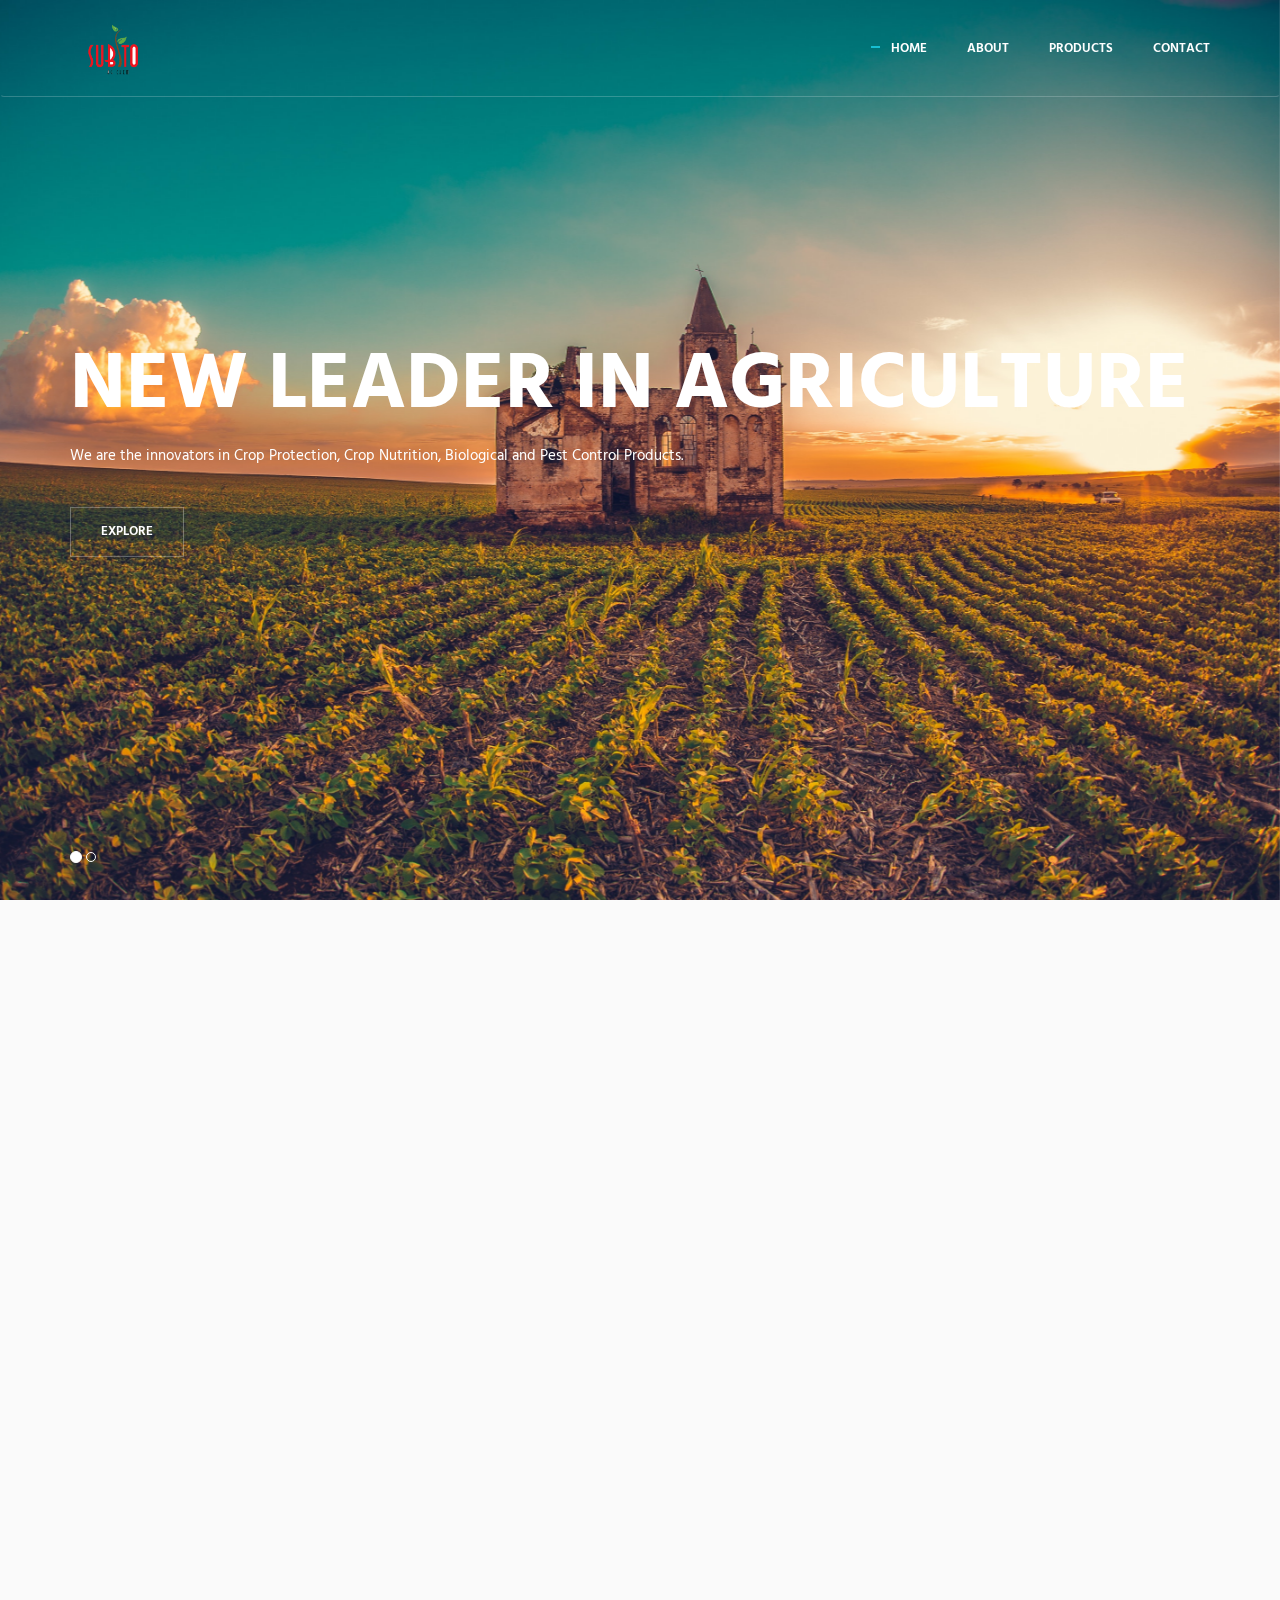
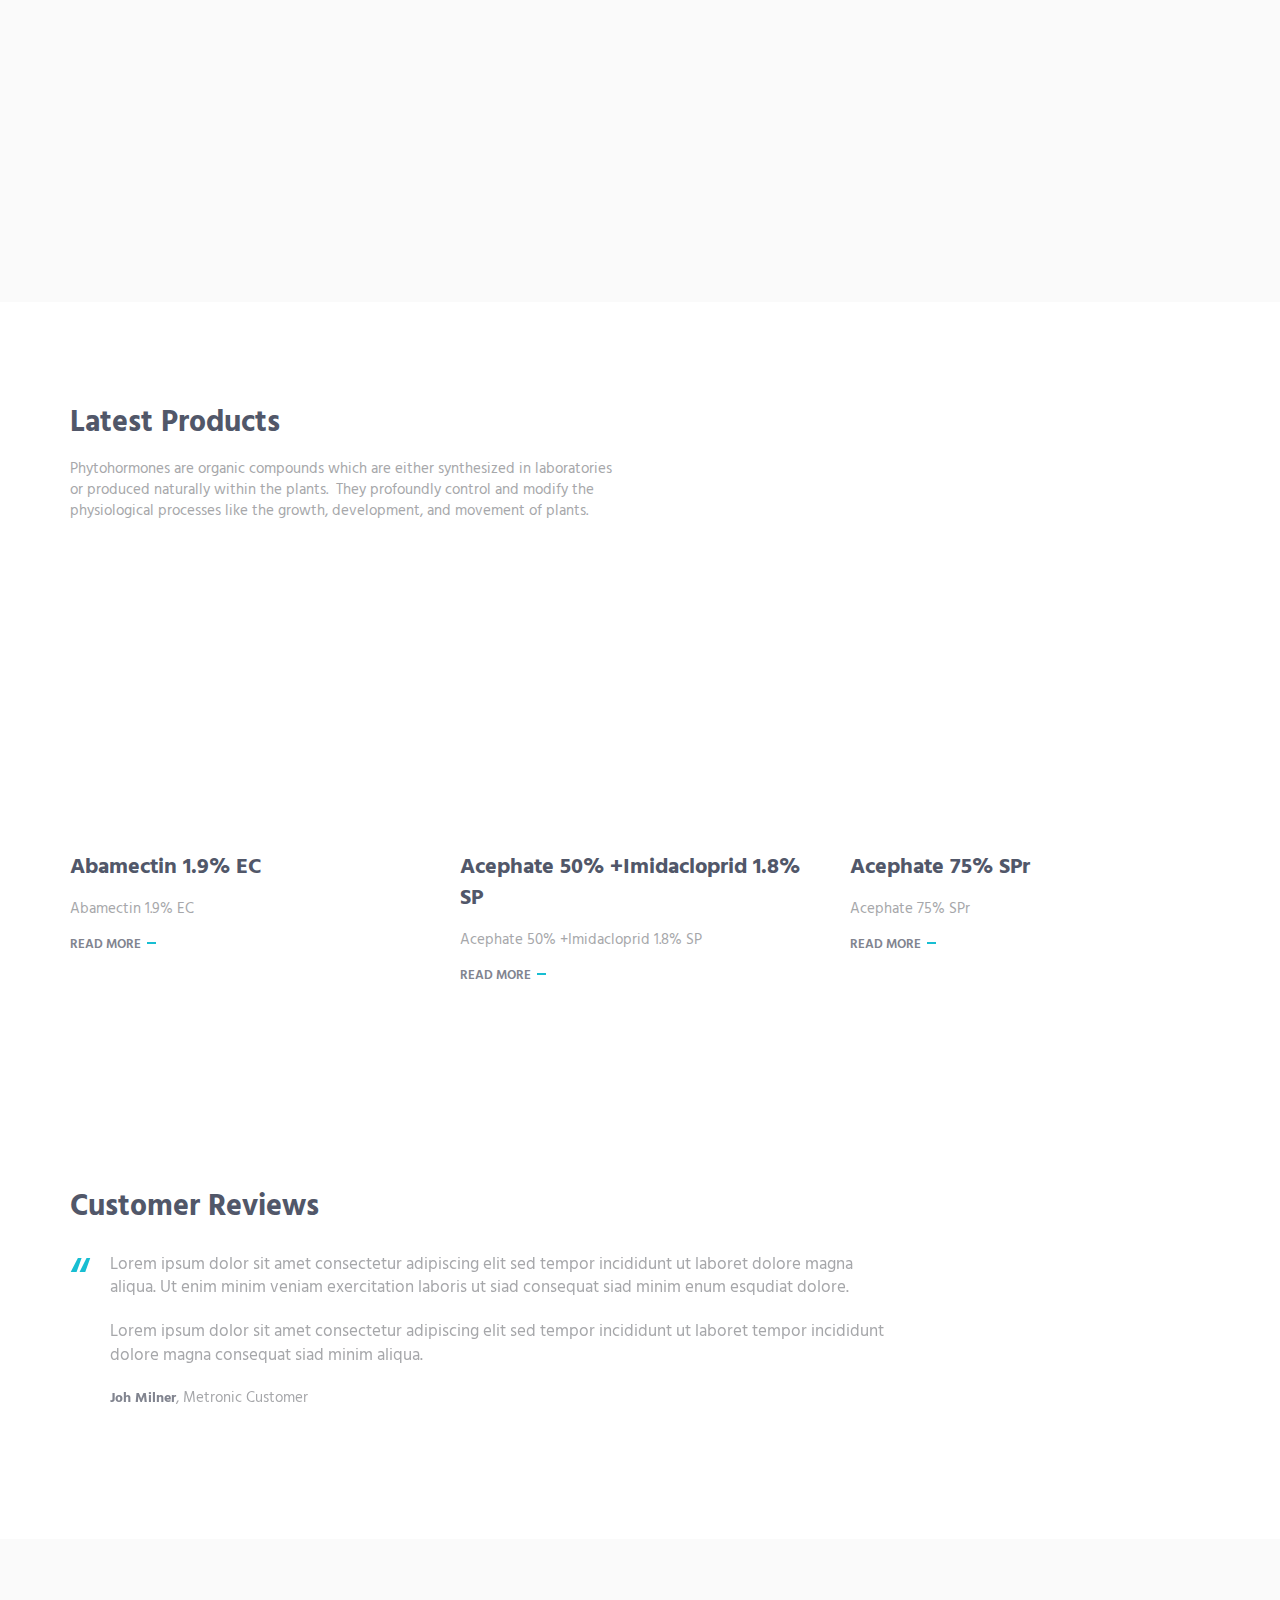
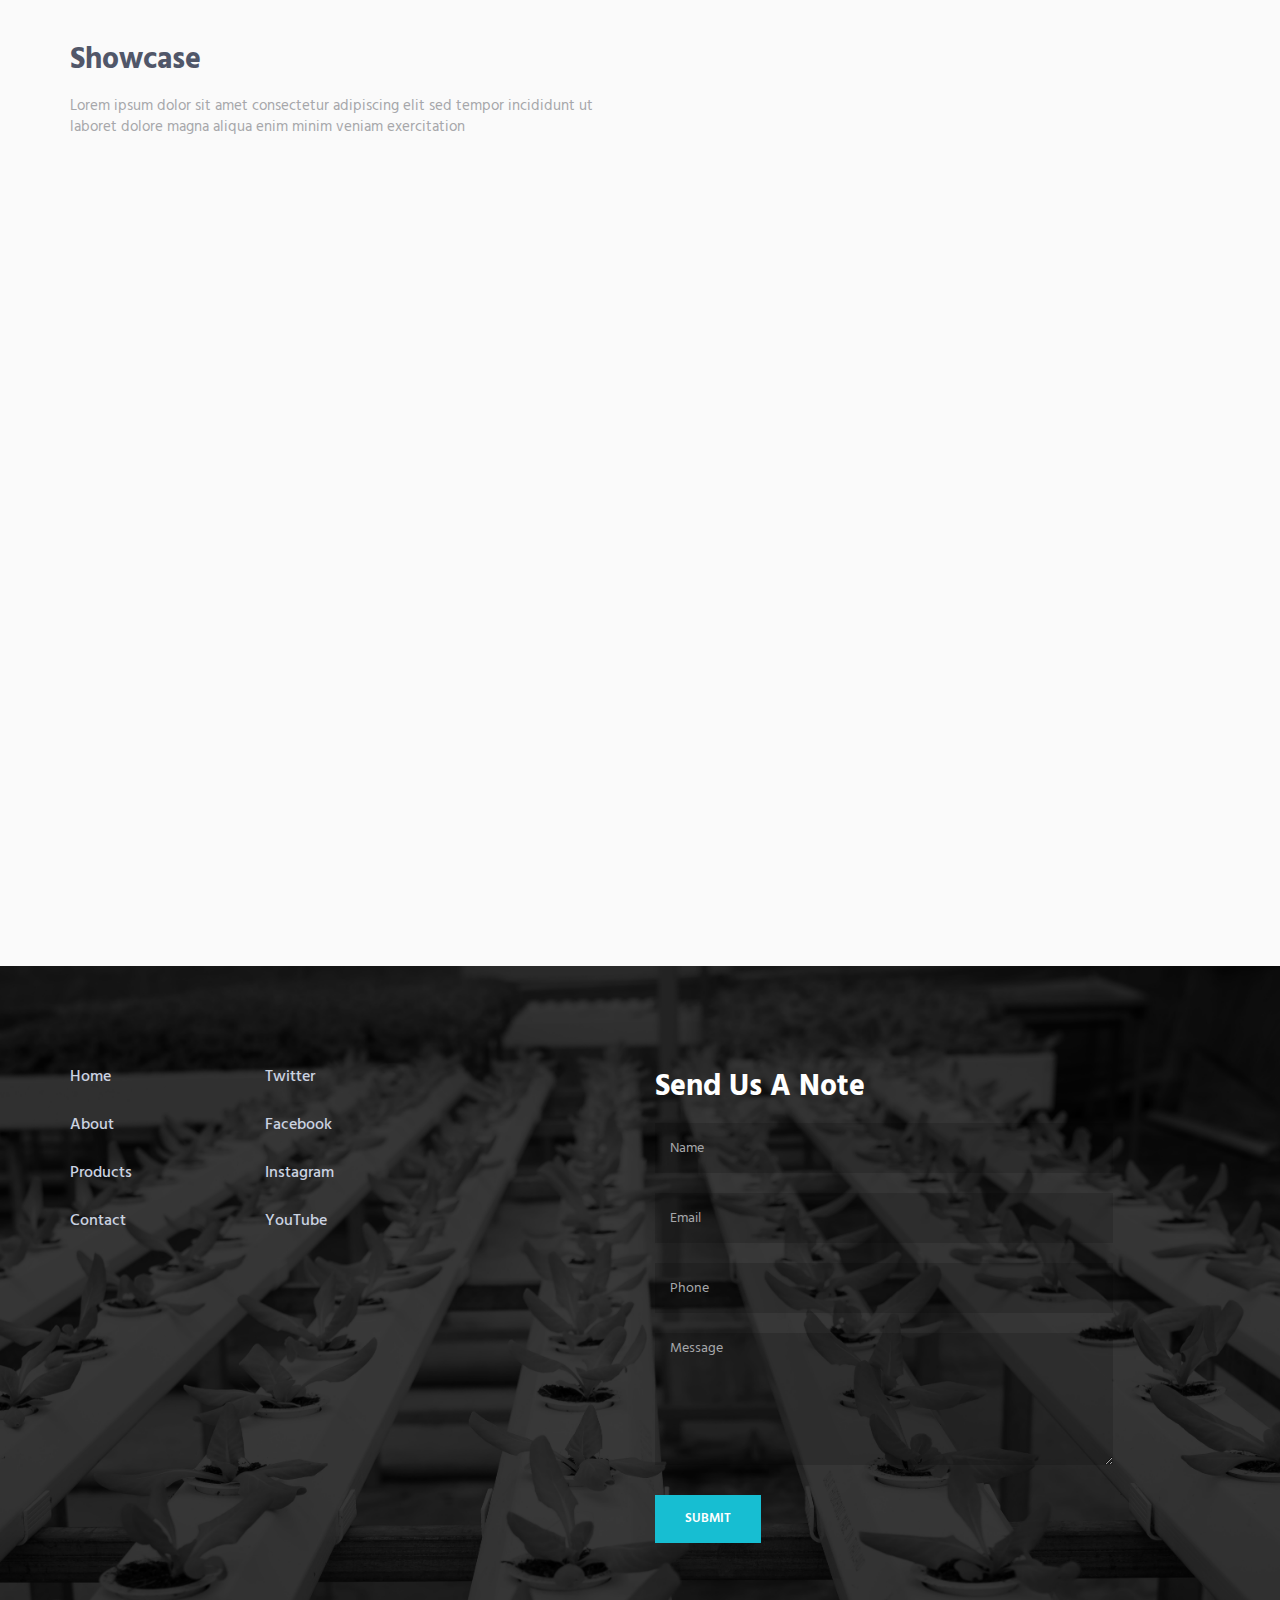
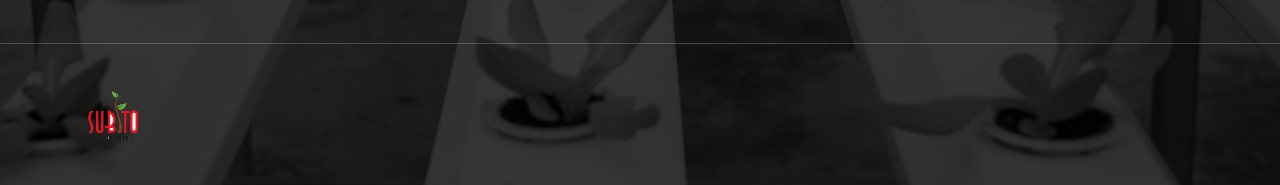
<file: index.html>
<!DOCTYPE html>
<html lang="en" class="no-js">
  <!-- BEGIN HEAD -->
  <head>
    <meta charset="utf-8" />
    <title>SUBITO AGCHEM PRIVATE LIMITED</title>
    <meta http-equiv="X-UA-Compatible" content="IE=edge" />
    <meta content="width=device-width, initial-scale=1" name="viewport" />
    <meta content="" name="description" />
    <meta content="" name="author" />

    <!-- GLOBAL MANDATORY STYLES -->
    <link
      href="http://fonts.googleapis.com/css?family=Hind:300,400,500,600,700"
      rel="stylesheet"
      type="text/css"
    />
    <link
      href="vendor/simple-line-icons/simple-line-icons.min.css"
      rel="stylesheet"
      type="text/css"
    />
    <link
      href="vendor/bootstrap/css/bootstrap.min.css"
      rel="stylesheet"
      type="text/css"
    />

    <!-- PAGE LEVEL PLUGIN STYLES -->
    <link href="css/animate.css" rel="stylesheet" />
    <link
      href="vendor/swiper/css/swiper.min.css"
      rel="stylesheet"
      type="text/css"
    />

    <!-- THEME STYLES -->
    <link href="css/layout.min.css" rel="stylesheet" type="text/css" />

    <!-- Favicon -->
    <link rel="shortcut icon" href="favicon.ico" />
    <link rel="icon" type="image/png" href="/img/logo.png" />
  </head>
  <!-- END HEAD -->

  <!-- BODY -->
  <body>
    <!--========== HEADER ==========-->
    <header class="header navbar-fixed-top">
      <!-- Navbar -->
      <nav class="navbar" role="navigation">
        <div class="container">
          <!-- Brand and toggle get grouped for better mobile display -->
          <div class="menu-container">
            <button
              type="button"
              class="navbar-toggle"
              data-toggle="collapse"
              data-target=".nav-collapse"
            >
              <span class="sr-only">Toggle navigation</span>
              <span class="toggle-icon"></span>
            </button>

            <!-- Logo -->
            <div class="logo">
              <a class="logo-wrap" href="index.html">
                <img
                  class="logo-img logo-img-main"
                  src="img/logo_new.png"
                  alt="Subito Logo"
                />
                <img
                  class="logo-img logo-img-active"
                  src="img/logo_new.png"
                  alt="Subito Logo"
                />
              </a>
            </div>
            <!-- End Logo -->
          </div>

          <!-- Collect the nav links, forms, and other content for toggling -->
          <div class="collapse navbar-collapse nav-collapse">
            <div class="menu-container">
              <ul class="navbar-nav navbar-nav-right">
                <li class="nav-item">
                  <a
                    class="nav-item-child nav-item-hover active"
                    href="index.html"
                    >Home</a
                  >
                </li>
                <!-- <li class="nav-item"><a class="nav-item-child nav-item-hover" href="pricing.html">Pricing</a></li> -->
                <li class="nav-item">
                  <a class="nav-item-child nav-item-hover" href="about.html"
                    >About</a
                  >
                </li>
                <li class="nav-item">
                  <a class="nav-item-child nav-item-hover" href="products.html"
                    >Products</a
                  >
                </li>
                <!-- <li class="nav-item"><a class="nav-item-child nav-item-hover" href="faq.html">FAQ</a></li> -->
                <li class="nav-item">
                  <a class="nav-item-child nav-item-hover" href="contact.html"
                    >Contact</a
                  >
                </li>
              </ul>
            </div>
          </div>
          <!-- End Navbar Collapse -->
        </div>
      </nav>
      <!-- Navbar -->
    </header>
    <!--========== END HEADER ==========-->

    <!--========== SLIDER ==========-->
    <div
      id="carousel-example-generic"
      class="carousel slide"
      data-ride="carousel"
    >
      <div class="container">
        <!-- Indicators -->
        <ol class="carousel-indicators">
          <li
            data-target="#carousel-example-generic"
            data-slide-to="0"
            class="active"
          ></li>
          <li data-target="#carousel-example-generic" data-slide-to="1"></li>
        </ol>
      </div>

      <!-- Wrapper for slides -->
      <div class="carousel-inner" role="listbox">
        <div class="item active">
          <img
            class="img-responsive"
            src="img/1920x1080/01.jpg"
            alt="Slider Image"
          />
          <div class="container">
            <div class="carousel-centered">
              <div class="margin-b-40">
                <h1 class="carousel-title">New leader in agriculture</h1>
                <p style="color: #ffff;">
                  We are the innovators in Crop Protection, Crop Nutrition,
                  Biological and Pest Control Products.
                </p>
              </div>
              <a
                href="#"
                class="btn-theme btn-theme-sm btn-white-brd text-uppercase"
                >Explore</a
              >
            </div>
          </div>
        </div>
        <div class="item">
          <img
            class="img-responsive"
            src="img/1920x1080/02.jpg"
            alt="Slider Image"
          />
          <div class="container">
            <div class="carousel-centered">
              <div class="margin-b-40">
                <h2 class="carousel-title">Maximize Efficiency</h2>
                <p style="color: #ffff;">
                  We focus on over all development of the communities around our
                  plant locations mostly in the rural areas.
                </p>
              </div>
              <a
                href="#"
                class="btn-theme btn-theme-sm btn-white-brd text-uppercase"
                >Explore</a
              >
            </div>
          </div>
        </div>
      </div>
    </div>
    <!--========== SLIDER ==========-->

    <!--========== PAGE LAYOUT ==========-->
    <!-- Service -->
    <div class="bg-color-sky-light" data-auto-height="true">
      <div class="content-lg container">
        <div class="row row-space-1 margin-b-2">
          <div class="col-sm-4 sm-margin-b-2">
            <div
              class="wow fadeInLeft"
              data-wow-duration=".3"
              data-wow-delay=".3s"
            >
              <div class="service" data-height="height">
                <div class="service-element">
                  <i class="service-icon icon-chemistry"></i>
                </div>
                <div class="service-info">
                  <h3>CROP PROTECTION</h3>
                  <p class="margin-b-5">
                    Crop protection combines strategies, tools, and products
                    that protect against various pests.
                  </p>
                </div>
                <a href="#" class="content-wrapper-link"></a>
              </div>
            </div>
          </div>
          <div class="col-sm-4 sm-margin-b-2">
            <div
              class="wow fadeInLeft"
              data-wow-duration=".3"
              data-wow-delay=".2s"
            >
              <div class="service" data-height="height">
                <div class="service-element">
                  <i class="service-icon icon-screen-tablet"></i>
                </div>
                <div class="service-info">
                  <h3>BIOLOGICAL</h3>
                  <p class="margin-b-5">
                    Biological crop protection, also called biological pest
                    control, is the control of pests and diseases in the crop
                    through the introduction of natural microbes and metabolites
                    of the biological plant protection products.
                  </p>
                </div>
                <a href="#" class="content-wrapper-link"></a>
              </div>
            </div>
          </div>
          <div class="col-sm-4">
            <div
              class="wow fadeInLeft"
              data-wow-duration=".3"
              data-wow-delay=".1s"
            >
              <div class="service" data-height="height">
                <div class="service-element">
                  <i class="service-icon icon-badge"></i>
                </div>
                <div class="service-info">
                  <h3>CROP NUTRITION</h3>
                  <p class="margin-b-5">
                    Nitrogen, phosphorus, and potassium (macronutrient) are most
                    important nutrients for plant growth and development.
                    Nitrogen is a major component of proteins and is therefore
                    required in higher concentration. It also catalyses
                    enzymatic reactions. Phosphorus is the main component of ATP
                    and NADPH.
                  </p>
                </div>
                <a href="#" class="content-wrapper-link"></a>
              </div>
            </div>
          </div>
        </div>
        <!--// end row -->

        <div class="row row-space-1">
          <div class="col-sm-4 sm-margin-b-2">
            <div
              class="wow fadeInLeft"
              data-wow-duration=".3"
              data-wow-delay=".4s"
            >
              <div class="service" data-height="height">
                <div class="service-element">
                  <i class="service-icon icon-notebook"></i>
                </div>
                <div class="service-info">
                  <h3>PLANT GROWTH REGULATORS</h3>
                  <p class="margin-b-5">
                    Plant growth regulators are the chemical substances which
                    govern all the factors of development and growth within
                    plants. Some other names used to refer to it are
                    phytohormones and plant growth hormones.
                  </p>
                </div>
                <a href="#" class="content-wrapper-link"></a>
              </div>
            </div>
          </div>
          <!-- <div class="col-sm-4 sm-margin-b-2">
                        <div class="wow fadeInLeft" data-wow-duration=".3" data-wow-delay=".5s">
                            <div class="service" data-height="height">
                                <div class="service-element">
                                    <i class="service-icon icon-speedometer"></i>
                                </div>
                                <div class="service-info">
                                    <h3>Fast Delivery</h3>
                                    <p class="margin-b-5">Lorem ipsum dolor amet consectetur ut consequat siad esqudiat dolor</p>
                                </div>
                                <a href="#" class="content-wrapper-link"></a>    
                            </div>
                        </div>
                    </div> -->
          <!-- <div class="col-sm-4">
                        <div class="wow fadeInLeft" data-wow-duration=".3" data-wow-delay=".6s">
                            <div class="service" data-height="height">
                                <div class="service-element">
                                    <i class="service-icon icon-badge"></i>
                                </div>
                                <div class="service-info">
                                    <h3>Free Plugins</h3>
                                    <p class="margin-b-5">Lorem ipsum dolor amet consectetur ut consequat siad esqudiat dolor</p>
                                </div>
                                <a href="#" class="content-wrapper-link"></a>    
                            </div>
                        </div>
                    </div> -->
        </div>
        <!--// end row -->
      </div>
    </div>
    <!-- End Service -->

    <!-- Latest Products -->
    <div class="content-lg container">
      <div class="row margin-b-40">
        <div class="col-sm-6">
          <h2>Latest Products</h2>
          <p>
            Phytohormones are organic compounds which are either synthesized in
            laboratories or produced naturally within the plants.  They
            profoundly control and modify the physiological processes like the
            growth, development, and movement of plants.
          </p>
        </div>
      </div>
      <!--// end row -->

      <div class="row">
        <!-- Latest Products -->
        <div class="col-sm-4 sm-margin-b-50">
          <div class="margin-b-20">
            <div class="wow zoomIn" data-wow-duration=".3" data-wow-delay=".1s">
              <img
                class="img-responsive"
                src="img/logo.jpg"
                alt="Latest Products Image"
              />
            </div>
          </div>
          <h4>
            <a href="#">Abamectin 1.9% EC</a>
            <!-- <span class="text-uppercase margin-l-20">Management</span> -->
          </h4>
          <p>Abamectin 1.9% EC</p>
          <a class="link" href="#">Read More</a>
        </div>
        <!-- End Latest Products -->

        <!-- Latest Products -->
        <div class="col-sm-4 sm-margin-b-50">
          <div class="margin-b-20">
            <div class="wow zoomIn" data-wow-duration=".3" data-wow-delay=".1s">
              <img
                class="img-responsive"
                src="img/logo.jpg"
                alt="Latest Products Image"
              />
            </div>
          </div>
          <h4>
            <a href="#"> Acephate 50% +Imidacloprid 1.8% SP</a>
            <!-- <span class="text-uppercase margin-l-20">Developmeny</span> -->
          </h4>
          <p>Acephate 50% +Imidacloprid 1.8% SP</p>
          <a class="link" href="#">Read More</a>
        </div>
        <!-- End Latest Products -->

        <!-- Latest Products -->
        <div class="col-sm-4 sm-margin-b-50">
          <div class="margin-b-20">
            <div class="wow zoomIn" data-wow-duration=".3" data-wow-delay=".1s">
              <img
                class="img-responsive"
                src="img/logo.jpg"
                alt="Latest Products Image"
              />
            </div>
          </div>
          <h4>
            <a href="#">Acephate 75% SPr</a>
            <!-- <span class="text-uppercase margin-l-20">Design</span> -->
          </h4>
          <p>Acephate 75% SPr</p>
          <a class="link" href="#">Read More</a>
        </div>
        <!-- End Latest Products -->
      </div>
      <!--// end row -->
    </div>
    <!-- End Latest Products -->

    <!-- Clients -->
    <!-- <div class="bg-color-sky-light">
            <div class="content-lg container">
                 Swiper Clients -->
    <!-- <div class="swiper-slider swiper-clients"> -->
    <!-- Swiper Wrapper -->
    <!-- <div class="swiper-wrapper">
                        <div class="swiper-slide">
                            <img class="swiper-clients-img" src="img/clients/01.png" alt="Clients Logo">
                        </div>
                        <div class="swiper-slide">
                            <img class="swiper-clients-img" src="img/clients/02.png" alt="Clients Logo">
                        </div>
                        <div class="swiper-slide">
                            <img class="swiper-clients-img" src="img/clients/03.png" alt="Clients Logo">
                        </div>
                        <div class="swiper-slide">
                            <img class="swiper-clients-img" src="img/clients/04.png" alt="Clients Logo">
                        </div>
                        <div class="swiper-slide">
                            <img class="swiper-clients-img" src="img/clients/05.png" alt="Clients Logo">
                        </div>
                        <div class="swiper-slide">
                            <img class="swiper-clients-img" src="img/clients/06.png" alt="Clients Logo">
                        </div>
                    </div> -->
    <!-- End Swiper Wrapper -->
    <!-- </div> -->
    <!-- End Swiper Clients -->
    <!-- </div>
        </div>  -->
    <!-- End Clients -->

    <!-- Testimonials -->
    <div class="content-lg container">
      <div class="row">
        <div class="col-sm-9">
          <h2>Customer Reviews</h2>

          <!-- Swiper Testimonials -->
          <div class="swiper-slider swiper-testimonials">
            <!-- Swiper Wrapper -->
            <div class="swiper-wrapper">
              <div class="swiper-slide">
                <blockquote class="blockquote">
                  <div class="margin-b-20">
                    Lorem ipsum dolor sit amet consectetur adipiscing elit sed
                    tempor incididunt ut laboret dolore magna aliqua. Ut enim
                    minim veniam exercitation laboris ut siad consequat siad
                    minim enum esqudiat dolore.
                  </div>
                  <div class="margin-b-20">
                    Lorem ipsum dolor sit amet consectetur adipiscing elit sed
                    tempor incididunt ut laboret tempor incididunt dolore magna
                    consequat siad minim aliqua.
                  </div>
                  <p>
                    <span class="fweight-700 color-link">Joh Milner</span>,
                    Metronic Customer
                  </p>
                </blockquote>
              </div>
              <div class="swiper-slide">
                <blockquote class="blockquote">
                  <div class="margin-b-20">
                    Duis aute irure dolor in reprehenderit in voluptate velit
                    esse cillum dolore eu fugiat nulla pariatur. Excepteur sint
                    occaecat cupidatat non proident, sunt in culpa qui officia
                    deserunt mollit anim id est laborum.
                  </div>
                  <div class="margin-b-20">
                    Ut enim ad minim veniam, quis nostrud exercitation ullamco
                    laboris nisi ut aliquip ex ea commodo consequat.
                  </div>
                  <p>
                    <span class="fweight-700 color-link">Alex Clarson</span>,
                    Metronic Customer
                  </p>
                </blockquote>
              </div>
            </div>
            <!-- End Swiper Wrapper -->

            <!-- Pagination -->
            <div class="swiper-testimonials-pagination"></div>
          </div>
          <!-- End Swiper Testimonials -->
        </div>
      </div>
      <!--// end row -->
    </div>
    <!-- End Testimonials -->

    <!-- Pricing -->
    <!-- <div class="bg-color-sky-light">
            <div class="content-lg container">
                <div class="row row-space-1">
                    <div class="col-sm-4 sm-margin-b-2"> -->
    <!-- Pricing -->
    <!-- <div class="pricing">
                            <div class="margin-b-30">
                                <i class="pricing-icon icon-chemistry"></i>
                                <h3>Starter Kit <span> - $</span> 49</h3>
                                <p>Lorem ipsum dolor amet consectetur ut consequat siad esqudiat dolor</p>
                            </div>
                            <ul class="list-unstyled pricing-list margin-b-50">
                                <li class="pricing-list-item">Basic Features</li>
                                <li class="pricing-list-item">Up to 5 products</li>
                                <li class="pricing-list-item">50 Users Panels</li>
                            </ul>
                            <a href="pricing.html" class="btn-theme btn-theme-sm btn-default-bg text-uppercase">Choose</a>
                        </div> -->
    <!-- End Pricing -->
    <!-- </div>
                    <div class="col-sm-4 sm-margin-b-2"> -->
    <!-- Pricing -->
    <!-- <div class="pricing pricing-active">
                            <div class="margin-b-30">
                                <i class="pricing-icon icon-badge"></i>
                                <h3>Professional <span> - $</span> 149</h3>
                                <p>Lorem ipsum dolor amet consectetur ut consequat siad esqudiat dolor</p>
                            </div>
                            <ul class="list-unstyled pricing-list margin-b-50">
                                <li class="pricing-list-item">Basic Features</li>
                                <li class="pricing-list-item">Up to 100 products</li>
                                <li class="pricing-list-item">100 Users Panels</li>
                            </ul>
                            <a href="pricing.html" class="btn-theme btn-theme-sm btn-default-bg text-uppercase">Choose</a>
                        </div> -->
    <!-- End Pricing -->
    <!-- </div>
                    <div class="col-sm-4">
                         Pricing -->
    <!-- <div class="pricing">
                            <div class="margin-b-30">
                                <i class="pricing-icon icon-shield"></i>
                                <h3>Advanced <span> - $</span> 249</h3>
                                <p>Lorem ipsum dolor amet consectetur ut consequat siad esqudiat dolor</p>
                            </div>
                            <ul class="list-unstyled pricing-list margin-b-50">
                                <li class="pricing-list-item">Extended Features</li>
                                <li class="pricing-list-item">Unlimited products</li>
                                <li class="pricing-list-item">Unlimited Users Panels</li>
                            </ul>
                            <a href="pricing.html" class="btn-theme btn-theme-sm btn-default-bg text-uppercase">Choose</a>
                        </div>
                        End Pricing -->
    <!-- </div>
                </div>
             -// end row -->
    <!-- </div>
        </div>  -->
    <!-- End Pricing -->

    <!-- Promo Section -->
    <!-- <div class="promo-section overflow-h">
      <div class="container">
        <div class="clearfix">
          <div class="ver-center">
            <div class="ver-center-aligned">
              <div class="promo-section-col">
                <h2>Our Clients</h2>
                <p>
                  Lorem ipsum dolor sit amet consectetur adipiscing elit sed
                  tempor incididunt ut laboret dolore magna aliqua enim minim
                  veniam exercitation ipsum dolor sit amet consectetur
                  adipiscing elit sed tempor incididunt ut laboret dolore magna
                  aliqua enim minim veniam exercitation
                </p>
                <p>
                  Ipsum dolor sit amet consectetur adipiscing elit sed tempor
                  incididut ut sead laboret dolore magna aliqua enim minim
                  veniam exercitation ipsum dolor sit amet consectetur
                  adipiscing
                </p>
              </div>
            </div>
          </div>
        </div>
      </div>
      <div class="promo-section-img-right">
        <img
          class="img-responsive"
          src="img/970x970/01.jpg"
          alt="Content Image"
        />
      </div>
    </div> -->
    <!-- End Promo Section -->

    <!-- Work -->
    <div class="bg-color-sky-light overflow-h">
      <div class="content-lg container">
        <div class="row margin-b-40">
          <div class="col-sm-6">
            <h2>Showcase</h2>
            <p>
              Lorem ipsum dolor sit amet consectetur adipiscing elit sed tempor
              incididunt ut laboret dolore magna aliqua enim minim veniam
              exercitation
            </p>
          </div>
        </div>
        <!--// end row -->

        <!-- Masonry Grid -->
        <div class="masonry-grid">
          <div class="masonry-grid-sizer col-xs-6 col-sm-6 col-md-1"></div>
          <div class="masonry-grid-item col-xs-12 col-sm-6 col-md-8">
            <!-- Work -->
            <div
              class="work wow fadeInUp"
              data-wow-duration=".3"
              data-wow-delay=".1s"
            >
              <div class="work-overlay">
                <img
                  class="full-width img-responsive"
                  src="img/800x400/01.jpg"
                  alt="Portfolio Image"
                />
              </div>
              <div class="work-content">
                <h3 class="color-white margin-b-5">Art Of Coding</h3>
                <p class="color-white margin-b-0">
                  Lorem ipsum dolor sit amet consectetur adipiscing
                </p>
              </div>
              <a class="content-wrapper-link" href="#"></a>
            </div>
            <!-- End Work -->
          </div>
          <div class="masonry-grid-item col-xs-6 col-sm-6 col-md-4">
            <!-- Work -->
            <div
              class="work wow fadeInUp"
              data-wow-duration=".3"
              data-wow-delay=".2s"
            >
              <div class="work-overlay">
                <img
                  class="full-width img-responsive"
                  src="img/397x400/01.jpg"
                  alt="Portfolio Image"
                />
              </div>
              <div class="work-content">
                <h3 class="color-white margin-b-5">Clean Design</h3>
                <p class="color-white margin-b-0">
                  Lorem ipsum dolor sit amet consectetur adipiscing
                </p>
              </div>
              <a class="content-wrapper-link" href="#"></a>
            </div>
            <!-- End Work -->
          </div>
          <div class="masonry-grid-item col-xs-6 col-sm-6 col-md-4">
            <!-- Work -->
            <div
              class="work wow fadeInUp"
              data-wow-duration=".3"
              data-wow-delay=".3s"
            >
              <div class="work-overlay">
                <img
                  class="full-width img-responsive"
                  src="img/397x300/01.jpg"
                  alt="Portfolio Image"
                />
              </div>
              <div class="work-content">
                <h3 class="color-white margin-b-5">Clean Design</h3>
                <p class="color-white margin-b-0">
                  Lorem ipsum dolor sit amet consectetur adipiscing
                </p>
              </div>
              <a class="content-wrapper-link" href="#"></a>
            </div>
            <!-- End Work -->
          </div>
          <div class="masonry-grid-item col-xs-6 col-sm-6 col-md-4">
            <!-- Work -->
            <div
              class="work wow fadeInUp"
              data-wow-duration=".3"
              data-wow-delay=".4s"
            >
              <div class="work-overlay">
                <img
                  class="full-width img-responsive"
                  src="img/397x300/02.jpg"
                  alt="Portfolio Image"
                />
              </div>
              <div class="work-content">
                <h3 class="color-white margin-b-5">Clean Design</h3>
                <p class="color-white margin-b-0">
                  Lorem ipsum dolor sit amet consectetur adipiscing
                </p>
              </div>
              <a class="content-wrapper-link" href="#"></a>
            </div>
            <!-- End Work -->
          </div>
          <div class="masonry-grid-item col-xs-6 col-sm-6 col-md-4">
            <!-- Work -->
            <div
              class="work wow fadeInUp"
              data-wow-duration=".3"
              data-wow-delay=".5s"
            >
              <div class="work-overlay">
                <img
                  class="full-width img-responsive"
                  src="img/397x300/03.jpg"
                  alt="Portfolio Image"
                />
              </div>
              <div class="work-content">
                <h3 class="color-white margin-b-5">Clean Design</h3>
                <p class="color-white margin-b-0">
                  Lorem ipsum dolor sit amet consectetur adipiscing
                </p>
              </div>
              <a class="content-wrapper-link" href="#"></a>
            </div>
            <!-- End Work -->
          </div>
        </div>
        <!-- End Masonry Grid -->
      </div>
    </div>
    <!-- End Work -->
    <!--========== END PAGE LAYOUT ==========-->

    <!--========== FOOTER ==========-->
    <footer class="footer">
      <!-- Links -->
      <div class="footer-seperator">
        <div class="content-lg container">
          <div class="row">
            <div class="col-sm-2 sm-margin-b-50">
              <!-- List -->
              <ul class="list-unstyled footer-list">
                <li class="footer-list-item">
                  <a class="footer-list-link" href="#">Home</a>
                </li>
                <li class="footer-list-item">
                  <a class="footer-list-link" href="#">About</a>
                </li>
                <li class="footer-list-item">
                  <a class="footer-list-link" href="#">Products</a>
                </li>
                <!-- <li class="footer-list-item"><a class="footer-list-link" href="#">Pricing</a></li>
                                <li class="footer-list-item"><a class="footer-list-link" href="#">Clients</a></li> -->
                <!-- <li class="footer-list-item"><a class="footer-list-link" href="#">Careers</a></li> -->
                <li class="footer-list-item">
                  <a class="footer-list-link" href="#">Contact</a>
                </li>
                <!-- <li class="footer-list-item"><a class="footer-list-link" href="#">Terms</a></li> -->
              </ul>
              <!-- End List -->
            </div>
            <div class="col-sm-4 sm-margin-b-30">
              <!-- List -->
              <ul class="list-unstyled footer-list">
                <li class="footer-list-item">
                  <a class="footer-list-link" href="#">Twitter</a>
                </li>
                <li class="footer-list-item">
                  <a class="footer-list-link" href="#">Facebook</a>
                </li>
                <li class="footer-list-item">
                  <a class="footer-list-link" href="#">Instagram</a>
                </li>
                <li class="footer-list-item">
                  <a class="footer-list-link" href="#">YouTube</a>
                </li>
              </ul>
              <!-- End List -->
            </div>
            <div class="col-sm-5 sm-margin-b-30">
              <h2 class="color-white">Send Us A Note</h2>
              <input
                type="text"
                class="form-control footer-input margin-b-20"
                placeholder="Name"
                required
              />
              <input
                type="email"
                class="form-control footer-input margin-b-20"
                placeholder="Email"
                required
              />
              <input
                type="text"
                class="form-control footer-input margin-b-20"
                placeholder="Phone"
                required
              />
              <textarea
                class="form-control footer-input margin-b-30"
                rows="6"
                placeholder="Message"
                required
              ></textarea>
              <button
                type="submit"
                class="btn-theme btn-theme-sm btn-base-bg text-uppercase"
              >
                Submit
              </button>
            </div>
          </div>
          <!--// end row -->
        </div>
      </div>
      <!-- End Links -->

      <!-- Copyright -->
      <div class="content container">
        <div class="row">
          <div class="col-xs-6">
            <img class="footer-logo" src="img/logo_new.png" alt="Subito Logo" />
          </div>
          <!-- <div class="col-xs-6 text-right">
                        <p class="margin-b-0"><a class="color-base fweight-700" href="http://keenthemes.com/preview/asentus/">Asentus</a> Theme Powered by: <a class="color-base fweight-700" href="http://www.keenthemes.com/">KeenThemes.com</a></p>
                    </div> -->
        </div>
        <!--// end row -->
      </div>
      <!-- End Copyright -->
    </footer>
    <!--========== END FOOTER ==========-->

    <!-- Back To Top -->
    <a href="javascript:void(0);" class="js-back-to-top back-to-top">Top</a>

    <!-- JAVASCRIPTS(Load javascripts at bottom, this will reduce page load time) -->
    <!-- CORE PLUGINS -->
    <script src="vendor/jquery.min.js" type="text/javascript"></script>
    <script src="vendor/jquery-migrate.min.js" type="text/javascript"></script>
    <script
      src="vendor/bootstrap/js/bootstrap.min.js"
      type="text/javascript"
    ></script>

    <!-- PAGE LEVEL PLUGINS -->
    <script src="vendor/jquery.easing.js" type="text/javascript"></script>
    <script src="vendor/jquery.back-to-top.js" type="text/javascript"></script>
    <script
      src="vendor/jquery.smooth-scroll.js"
      type="text/javascript"
    ></script>
    <script src="vendor/jquery.wow.min.js" type="text/javascript"></script>
    <script
      src="vendor/swiper/js/swiper.jquery.min.js"
      type="text/javascript"
    ></script>
    <script
      src="vendor/masonry/jquery.masonry.pkgd.min.js"
      type="text/javascript"
    ></script>
    <script
      src="vendor/masonry/imagesloaded.pkgd.min.js"
      type="text/javascript"
    ></script>

    <!-- PAGE LEVEL SCRIPTS -->
    <script src="js/layout.min.js" type="text/javascript"></script>
    <script src="js/components/wow.min.js" type="text/javascript"></script>
    <script src="js/components/swiper.min.js" type="text/javascript"></script>
    <script src="js/components/masonry.min.js" type="text/javascript"></script>
  </body>
  <!-- END BODY -->
</html>
</file>
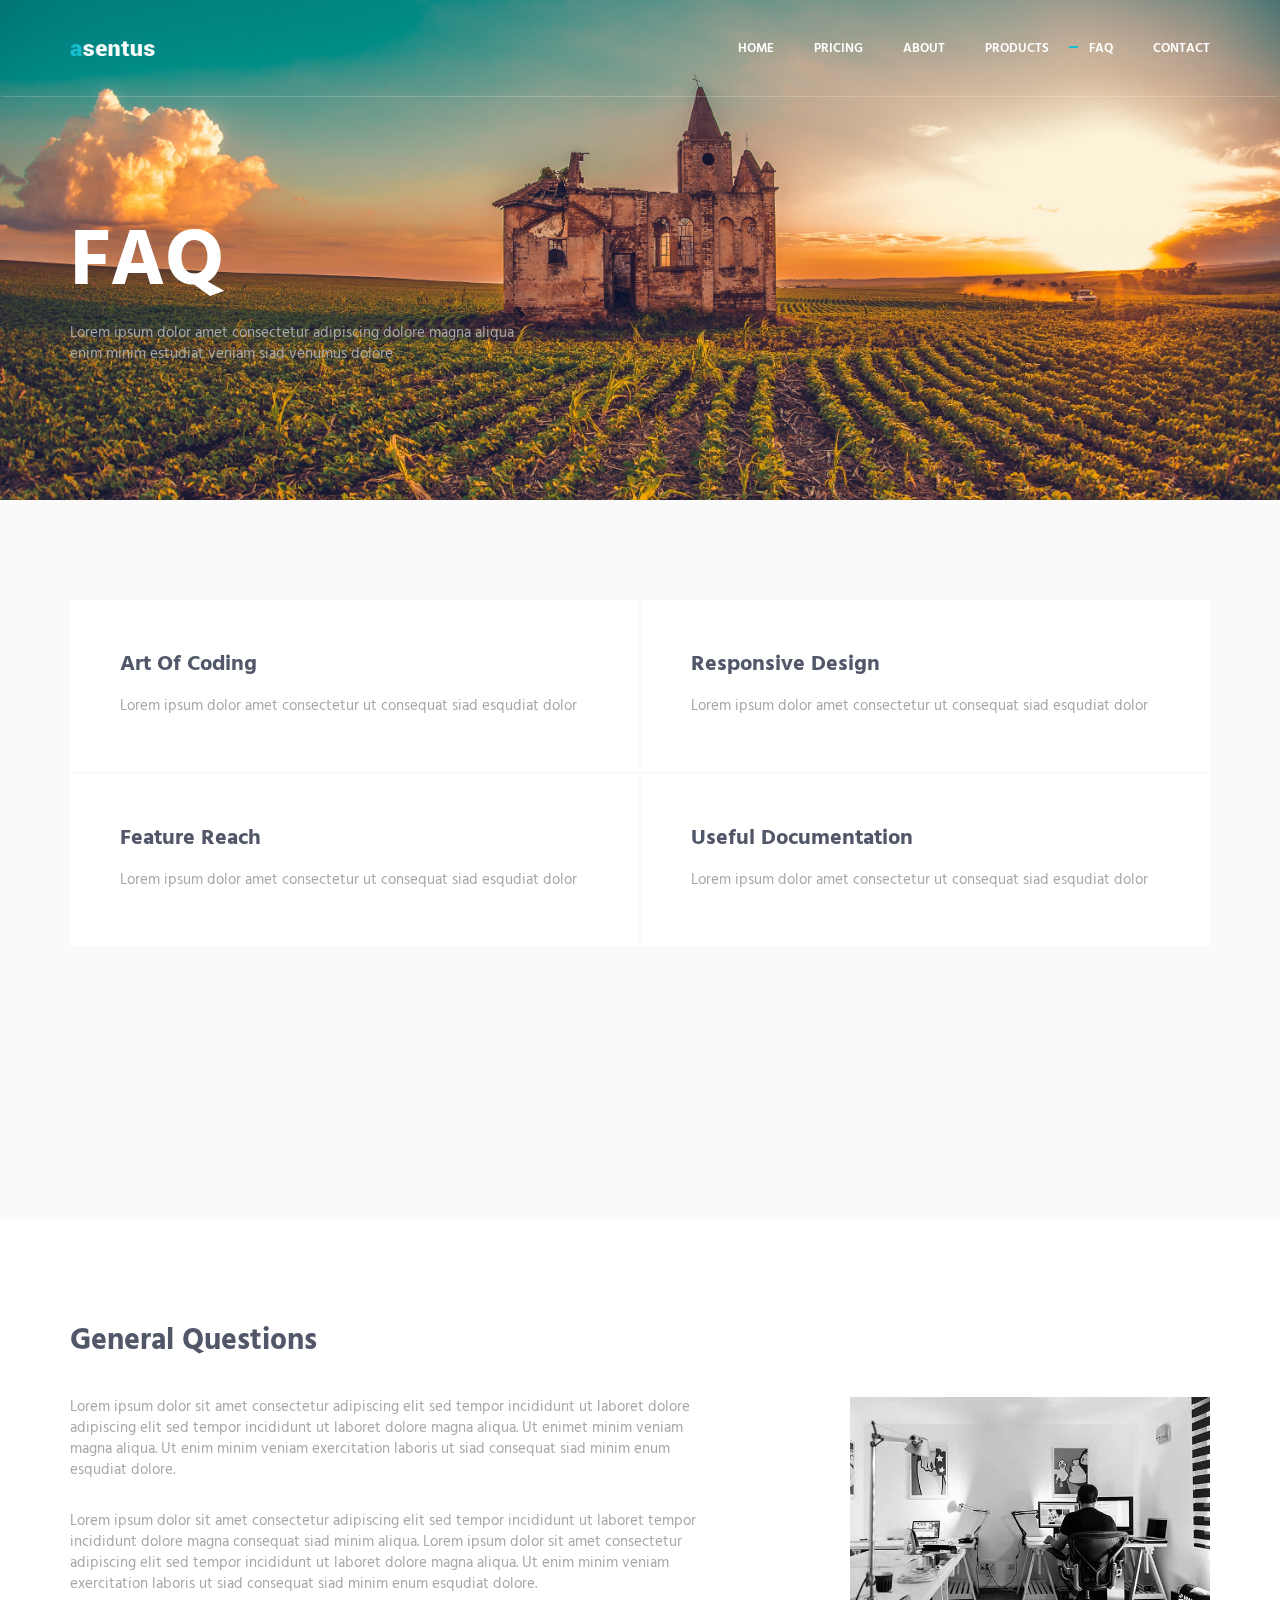
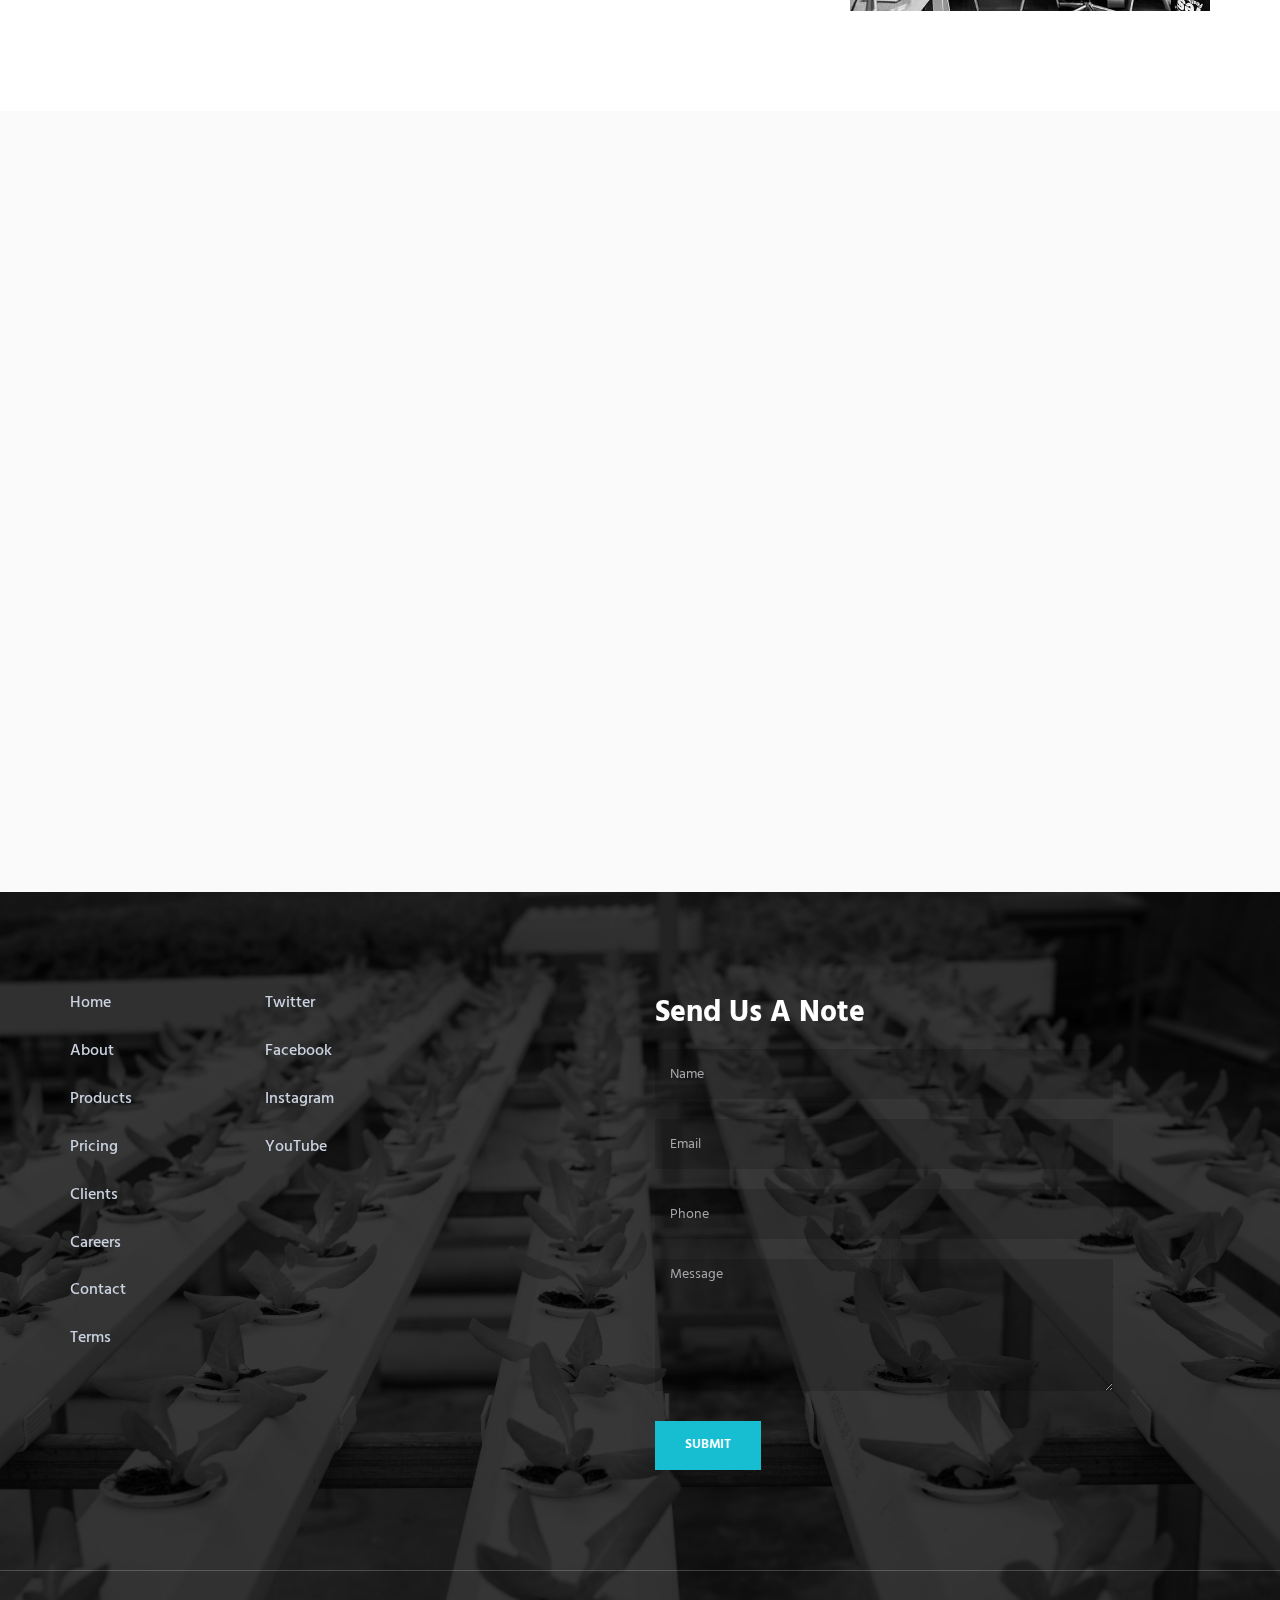
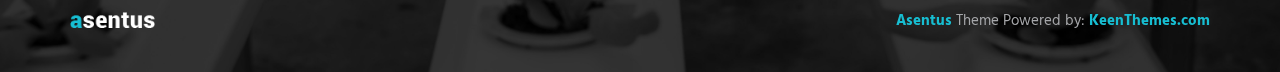
<file: faq.html>
<!DOCTYPE html>
<html lang="en" class="no-js">
    <!-- BEGIN HEAD -->
    <head>
        <meta charset="utf-8"/>
        <title>SUBITO AGCHEM PRIVATE LIMITED</title>
        <meta http-equiv="X-UA-Compatible" content="IE=edge">
        <meta content="width=device-width, initial-scale=1" name="viewport"/>
        <meta content="" name="description"/>
        <meta content="" name="author"/>

        <!-- GLOBAL MANDATORY STYLES -->
        <link href="http://fonts.googleapis.com/css?family=Hind:300,400,500,600,700" rel="stylesheet" type="text/css">
        <link href="vendor/simple-line-icons/simple-line-icons.min.css" rel="stylesheet" type="text/css"/>
        <link href="vendor/bootstrap/css/bootstrap.min.css" rel="stylesheet" type="text/css"/>

        <!-- PAGE LEVEL PLUGIN STYLES -->
        <link href="css/animate.css" rel="stylesheet">

        <!-- THEME STYLES -->
        <link href="css/layout.min.css" rel="stylesheet" type="text/css"/>

        <!-- Favicon -->
        <link rel="shortcut icon" href="favicon.ico"/>
    </head>
    <!-- END HEAD -->

    <!-- BODY -->
    <body>

        <!--========== HEADER ==========-->
        <header class="header navbar-fixed-top">
            <!-- Navbar -->
            <nav class="navbar" role="navigation">
                <div class="container">
                    <!-- Brand and toggle get grouped for better mobile display -->
                    <div class="menu-container">
                        <button type="button" class="navbar-toggle" data-toggle="collapse" data-target=".nav-collapse">
                            <span class="sr-only">Toggle navigation</span>
                            <span class="toggle-icon"></span>
                        </button>

                        <!-- Logo -->
                        <div class="logo">
                            <a class="logo-wrap" href="index.html">
                                <img class="logo-img logo-img-main" src="img/logo.png" alt="Asentus Logo">
                                <img class="logo-img logo-img-active" src="img/logo-dark.png" alt="Asentus Logo">
                            </a>
                        </div>
                        <!-- End Logo -->
                    </div>

                    <!-- Collect the nav links, forms, and other content for toggling -->
                    <div class="collapse navbar-collapse nav-collapse">
                        <div class="menu-container">
                            <ul class="navbar-nav navbar-nav-right">
                                <li class="nav-item"><a class="nav-item-child nav-item-hover" href="index.html">Home</a></li>
                                <li class="nav-item"><a class="nav-item-child nav-item-hover" href="pricing.html">Pricing</a></li>
                                <li class="nav-item"><a class="nav-item-child nav-item-hover" href="about.html">About</a></li>
                                <li class="nav-item"><a class="nav-item-child nav-item-hover" href="products.html">Products</a></li>
                                <li class="nav-item"><a class="nav-item-child nav-item-hover active" href="faq.html">FAQ</a></li>
                                <li class="nav-item"><a class="nav-item-child nav-item-hover" href="contact.html">Contact</a></li>
                            </ul>
                        </div>
                    </div>
                    <!-- End Navbar Collapse -->
                </div>
            </nav>
            <!-- Navbar -->
        </header>
        <!--========== END HEADER ==========-->

        <!--========== PARALLAX ==========-->
        <div class="parallax-window" data-parallax="scroll" data-image-src="img/1920x1080/01.jpg">
            <div class="parallax-content container">
                <h1 class="carousel-title">FAQ</h1>
                <p>Lorem ipsum dolor amet consectetur adipiscing dolore magna aliqua <br/> enim minim estudiat veniam siad venumus dolore</p>
            </div>
        </div>
        <!--========== PARALLAX ==========-->

        <!--========== PAGE LAYOUT ==========-->
        <!-- Service -->
        <div class="bg-color-sky-light" data-auto-height="true">
            <div class="content-lg container">
                <div class="row row-space-1 margin-b-2">
                    <div class="col-sm-6 sm-margin-b-2">
                        <div class="wow fadeInLeft" data-wow-duration=".3" data-wow-delay=".2s">
                            <div class="service" data-height="height">
                                <h3>Art Of Coding</h3>
                                <p class="margin-b-5">Lorem ipsum dolor amet consectetur ut consequat siad esqudiat dolor</p>
                                <a href="#" class="content-wrapper-link"></a>    
                            </div>
                        </div>
                    </div>
                    <div class="col-sm-6">
                        <div class="wow fadeInLeft" data-wow-duration=".3" data-wow-delay=".1s">
                            <div class="service" data-height="height">
                                <h3>Responsive Design</h3>
                                <p class="margin-b-5">Lorem ipsum dolor amet consectetur ut consequat siad esqudiat dolor</p>
                                <a href="#" class="content-wrapper-link"></a>    
                            </div>
                        </div>
                    </div>
                </div>
                <!--// end row -->

                <div class="row row-space-1 margin-b-2">
                    <div class="col-sm-6 sm-margin-b-2">
                        <div class="wow fadeInLeft" data-wow-duration=".3" data-wow-delay=".3s">
                            <div class="service" data-height="height">
                                <h3>Feature Reach</h3>
                                <p class="margin-b-5">Lorem ipsum dolor amet consectetur ut consequat siad esqudiat dolor</p>
                                <a href="#" class="content-wrapper-link"></a>    
                            </div>
                        </div>
                    </div>
                    <div class="col-sm-6">
                        <div class="wow fadeInLeft" data-wow-duration=".3" data-wow-delay=".2s">
                            <div class="service" data-height="height">
                                <h3>Useful Documentation</h3>
                                <p class="margin-b-5">Lorem ipsum dolor amet consectetur ut consequat siad esqudiat dolor</p>
                                <a href="#" class="content-wrapper-link"></a>    
                            </div>
                        </div>
                    </div>
                </div>
                <!--// end row -->

                <div class="row row-space-1">
                    <div class="col-sm-6 sm-margin-b-2">
                        <div class="wow fadeInLeft" data-wow-duration=".3" data-wow-delay=".4s">
                            <div class="service" data-height="height">
                                <h3>Fast Delivery</h3>
                                <p class="margin-b-5">Lorem ipsum dolor amet consectetur ut consequat siad esqudiat dolor</p>
                                <a href="#" class="content-wrapper-link"></a>    
                            </div>
                        </div>
                    </div>
                    <div class="col-sm-6">
                        <div class="wow fadeInLeft" data-wow-duration=".3" data-wow-delay=".3s">
                            <div class="service" data-height="height">
                                <h3>Free Plugins</h3>
                                <p class="margin-b-5">Lorem ipsum dolor amet consectetur ut consequat siad esqudiat dolor</p>
                                <a href="#" class="content-wrapper-link"></a>    
                            </div>
                        </div>
                    </div>
                </div>
                <!--// end row -->
            </div>
        </div>
        <!-- End Service -->

        <!-- General Questions -->
        <div class="content-lg container">
            <div class="row margin-b-20">
                <div class="col-sm-6">
                    <h2>General Questions</h2>
                </div>
            </div>
            <!--// end row -->

            <div class="row">
                <div class="col-sm-7 sm-margin-b-50">
                    <div class="margin-b-30">
                        <p>Lorem ipsum dolor sit amet consectetur adipiscing elit sed tempor incididunt ut laboret dolore adipiscing elit sed tempor incididunt ut laboret dolore magna aliqua. Ut enimet minim veniam magna aliqua. Ut enim minim veniam exercitation laboris ut siad consequat siad minim enum esqudiat dolore.</p>
                    </div>
                    <p>Lorem ipsum dolor sit amet consectetur adipiscing elit sed tempor incididunt ut laboret tempor incididunt dolore magna consequat siad minim aliqua. Lorem ipsum dolor sit amet consectetur adipiscing elit sed tempor incididunt ut laboret dolore magna aliqua. Ut enim minim veniam exercitation laboris ut siad consequat siad minim enum esqudiat dolore.</p>
                </div>
                <div class="col-sm-4 col-sm-offset-1">
                    <img class="img-responsive" src="img/640x380/01.jpg" alt="Our Office">
                </div>
            </div>
            <!--// end row -->
        </div>
        <!-- End General Questions -->

        <!-- Pricing -->
        <div class="bg-color-sky-light">
            <div class="content-lg container">
                <div class="row row-space-1">
                    <div class="col-sm-4 sm-margin-b-2">
                        <div class="wow fadeInLeft" data-wow-duration=".3" data-wow-delay=".1s">
                            <!-- Pricing -->
                            <div class="pricing">
                                <div class="margin-b-30">
                                    <i class="pricing-icon icon-chemistry"></i>
                                    <h3>Starter Kit <span> - $</span> 49</h3>
                                    <p>Lorem ipsum dolor amet consectetur ut consequat siad esqudiat dolor</p>
                                </div>
                                <ul class="list-unstyled pricing-list margin-b-50">
                                    <li class="pricing-list-item">Basic Features</li>
                                    <li class="pricing-list-item">Up to 5 products</li>
                                    <li class="pricing-list-item">50 Users Panels</li>
                                </ul>
                                <a href="pricing.html" class="btn-theme btn-theme-sm btn-default-bg text-uppercase">Choose</a>
                            </div>
                            <!-- End Pricing -->
                        </div>
                    </div>
                    <div class="col-sm-4 sm-margin-b-2">
                        <div class="wow fadeInUp" data-wow-duration=".3" data-wow-delay=".2s">
                            <!-- Pricing -->
                            <div class="pricing pricing-active">
                                <div class="margin-b-30">
                                    <i class="pricing-icon icon-badge"></i>
                                    <h3>Professional <span> - $</span> 149</h3>
                                    <p>Lorem ipsum dolor amet consectetur ut consequat siad esqudiat dolor</p>
                                </div>
                                <ul class="list-unstyled pricing-list margin-b-50">
                                    <li class="pricing-list-item">Basic Features</li>
                                    <li class="pricing-list-item">Up to 100 products</li>
                                    <li class="pricing-list-item">100 Users Panels</li>
                                </ul>
                                <a href="pricing.html" class="btn-theme btn-theme-sm btn-default-bg text-uppercase">Choose</a>
                            </div>
                            <!-- End Pricing -->
                        </div>
                    </div>
                    <div class="col-sm-4">
                        <div class="wow fadeInRight" data-wow-duration=".3" data-wow-delay=".1s">
                            <!-- Pricing -->
                            <div class="pricing">
                                <div class="margin-b-30">
                                    <i class="pricing-icon icon-shield"></i>
                                    <h3>Advanced <span> - $</span> 249</h3>
                                    <p>Lorem ipsum dolor amet consectetur ut consequat siad esqudiat dolor</p>
                                </div>
                                <ul class="list-unstyled pricing-list margin-b-50">
                                    <li class="pricing-list-item">Extended Features</li>
                                    <li class="pricing-list-item">Unlimited products</li>
                                    <li class="pricing-list-item">Unlimited Users Panels</li>
                                </ul>
                                <a href="pricing.html" class="btn-theme btn-theme-sm btn-default-bg text-uppercase">Choose</a>
                            </div>
                            <!-- End Pricing -->
                        </div>
                    </div>
                </div>
                <!--// end row -->
            </div>
        </div>
        <!-- End Pricing -->
        <!--========== END PAGE LAYOUT ==========-->

        <!--========== FOOTER ==========-->
        <footer class="footer">
            <!-- Links -->
            <div class="footer-seperator">
                <div class="content-lg container">
                    <div class="row">
                        <div class="col-sm-2 sm-margin-b-50">
                            <!-- List -->
                            <ul class="list-unstyled footer-list">
                                <li class="footer-list-item"><a class="footer-list-link" href="#">Home</a></li>
                                <li class="footer-list-item"><a class="footer-list-link" href="#">About</a></li>
                                <li class="footer-list-item"><a class="footer-list-link" href="#">Products</a></li>
                                <li class="footer-list-item"><a class="footer-list-link" href="#">Pricing</a></li>
                                <li class="footer-list-item"><a class="footer-list-link" href="#">Clients</a></li>
                                <li class="footer-list-item"><a class="footer-list-link" href="#">Careers</a></li>
                                <li class="footer-list-item"><a class="footer-list-link" href="#">Contact</a></li>
                                <li class="footer-list-item"><a class="footer-list-link" href="#">Terms</a></li>
                            </ul>
                            <!-- End List -->
                        </div>
                        <div class="col-sm-4 sm-margin-b-30">
                            <!-- List -->
                            <ul class="list-unstyled footer-list">
                                <li class="footer-list-item"><a class="footer-list-link" href="#">Twitter</a></li>
                                <li class="footer-list-item"><a class="footer-list-link" href="#">Facebook</a></li>
                                <li class="footer-list-item"><a class="footer-list-link" href="#">Instagram</a></li>
                                <li class="footer-list-item"><a class="footer-list-link" href="#">YouTube</a></li>
                            </ul>
                            <!-- End List -->
                        </div>
                        <div class="col-sm-5 sm-margin-b-30">
                            <h2 class="color-white">Send Us A Note</h2>
                            <input type="text" class="form-control footer-input margin-b-20" placeholder="Name" required>
                            <input type="email" class="form-control footer-input margin-b-20" placeholder="Email" required>
                            <input type="text" class="form-control footer-input margin-b-20" placeholder="Phone" required>
                            <textarea class="form-control footer-input margin-b-30" rows="6" placeholder="Message" required></textarea>
                            <button type="submit" class="btn-theme btn-theme-sm btn-base-bg text-uppercase">Submit</button>
                        </div>
                    </div>
                    <!--// end row -->
                </div>
            </div>
            <!-- End Links -->

            <!-- Copyright -->
            <div class="content container">
                <div class="row">
                    <div class="col-xs-6">
                        <img class="footer-logo" src="img/logo.png" alt="Asentus Logo">
                    </div>
                    <div class="col-xs-6 text-right">
                        <p class="margin-b-0"><a class="color-base fweight-700" href="http://keenthemes.com/preview/asentus/">Asentus</a> Theme Powered by: <a class="color-base fweight-700" href="http://www.keenthemes.com/">KeenThemes.com</a></p>
                    </div>
                </div>
                <!--// end row -->
            </div>
            <!-- End Copyright -->
        </footer>
        <!--========== END FOOTER ==========-->

        <!-- Back To Top -->
        <a href="javascript:void(0);" class="js-back-to-top back-to-top">Top</a>

        <!-- JAVASCRIPTS(Load javascripts at bottom, this will reduce page load time) -->
        <!-- CORE PLUGINS -->
        <script src="vendor/jquery.min.js" type="text/javascript"></script>
        <script src="vendor/jquery-migrate.min.js" type="text/javascript"></script>
        <script src="vendor/bootstrap/js/bootstrap.min.js" type="text/javascript"></script>

        <!-- PAGE LEVEL PLUGINS -->
        <script src="vendor/jquery.easing.js" type="text/javascript"></script>
        <script src="vendor/jquery.back-to-top.js" type="text/javascript"></script>
        <script src="vendor/jquery.smooth-scroll.js" type="text/javascript"></script>
        <script src="vendor/jquery.wow.min.js" type="text/javascript"></script>
        <script src="vendor/jquery.parallax.min.js" type="text/javascript"></script>

        <!-- PAGE LEVEL SCRIPTS -->
        <script src="js/layout.min.js" type="text/javascript"></script>
        <script src="js/components/wow.min.js" type="text/javascript"></script>

    </body>
    <!-- END BODY -->
</html>
</file>
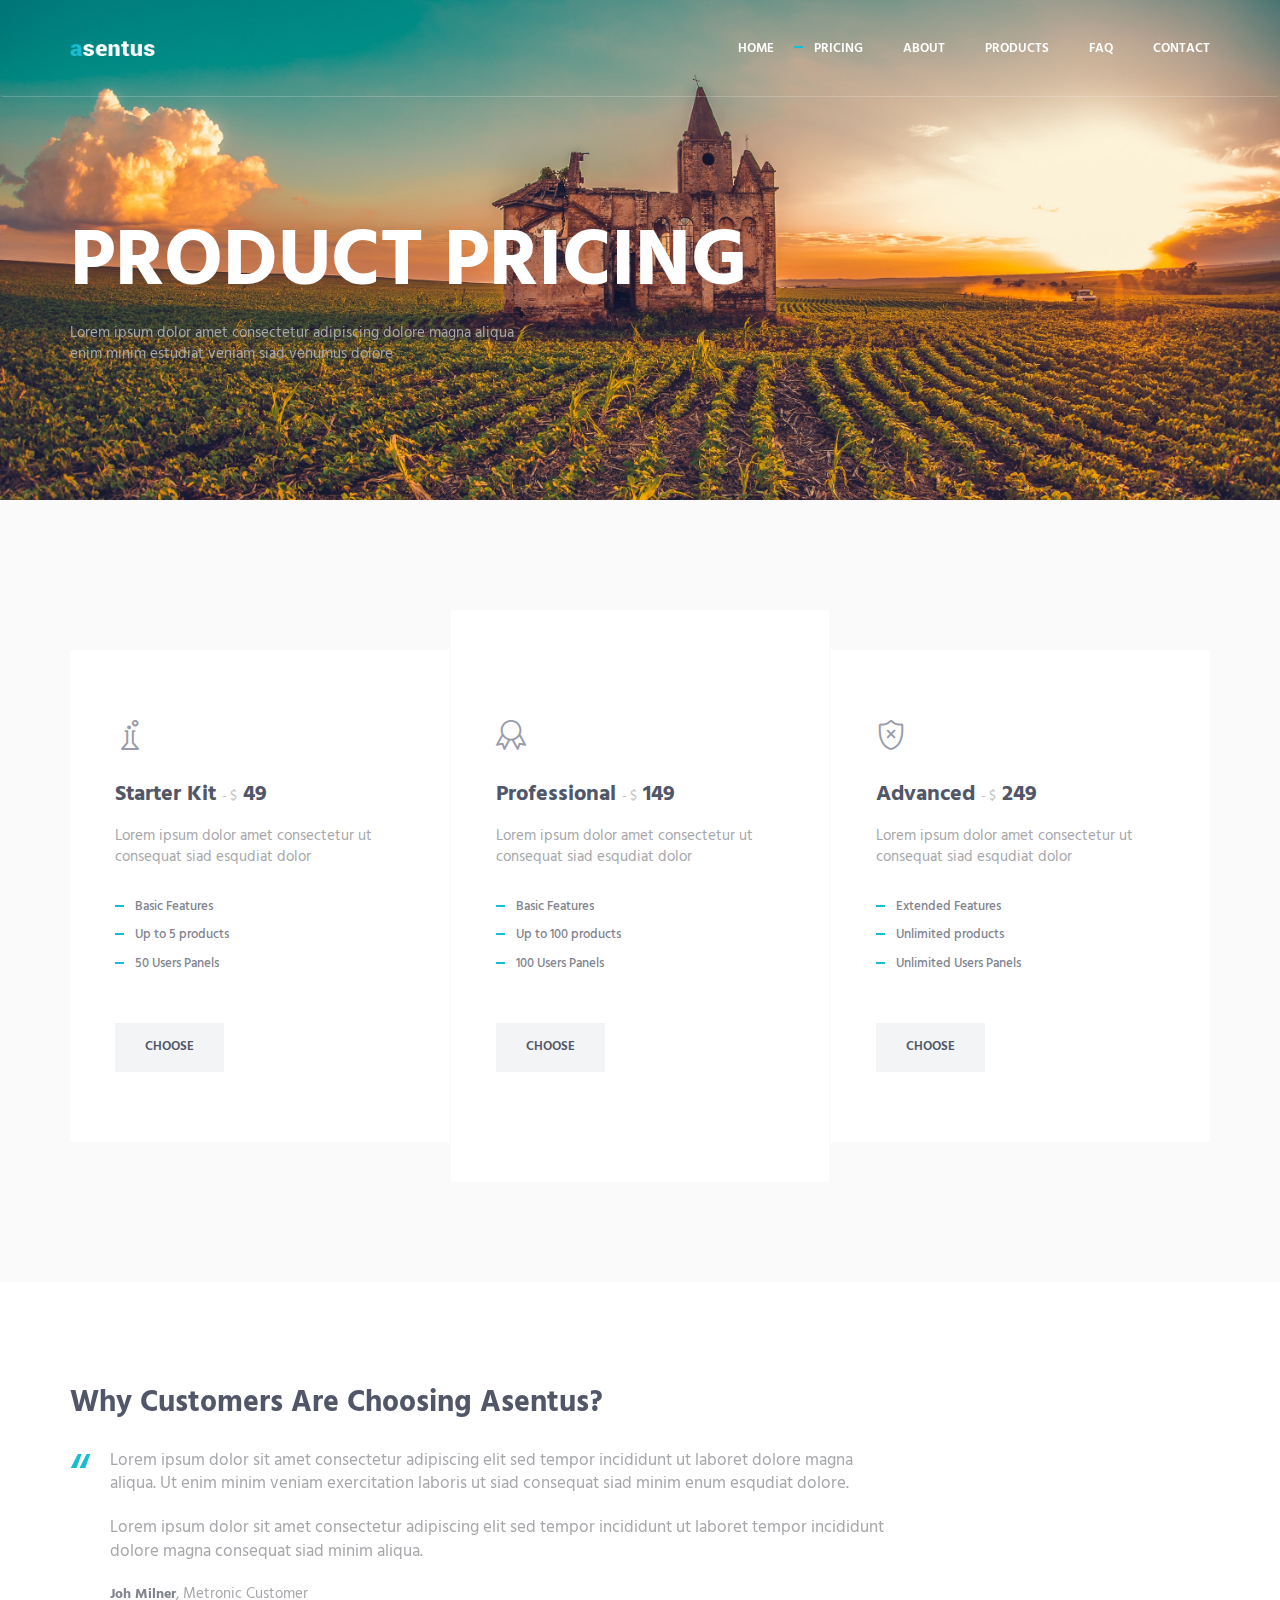
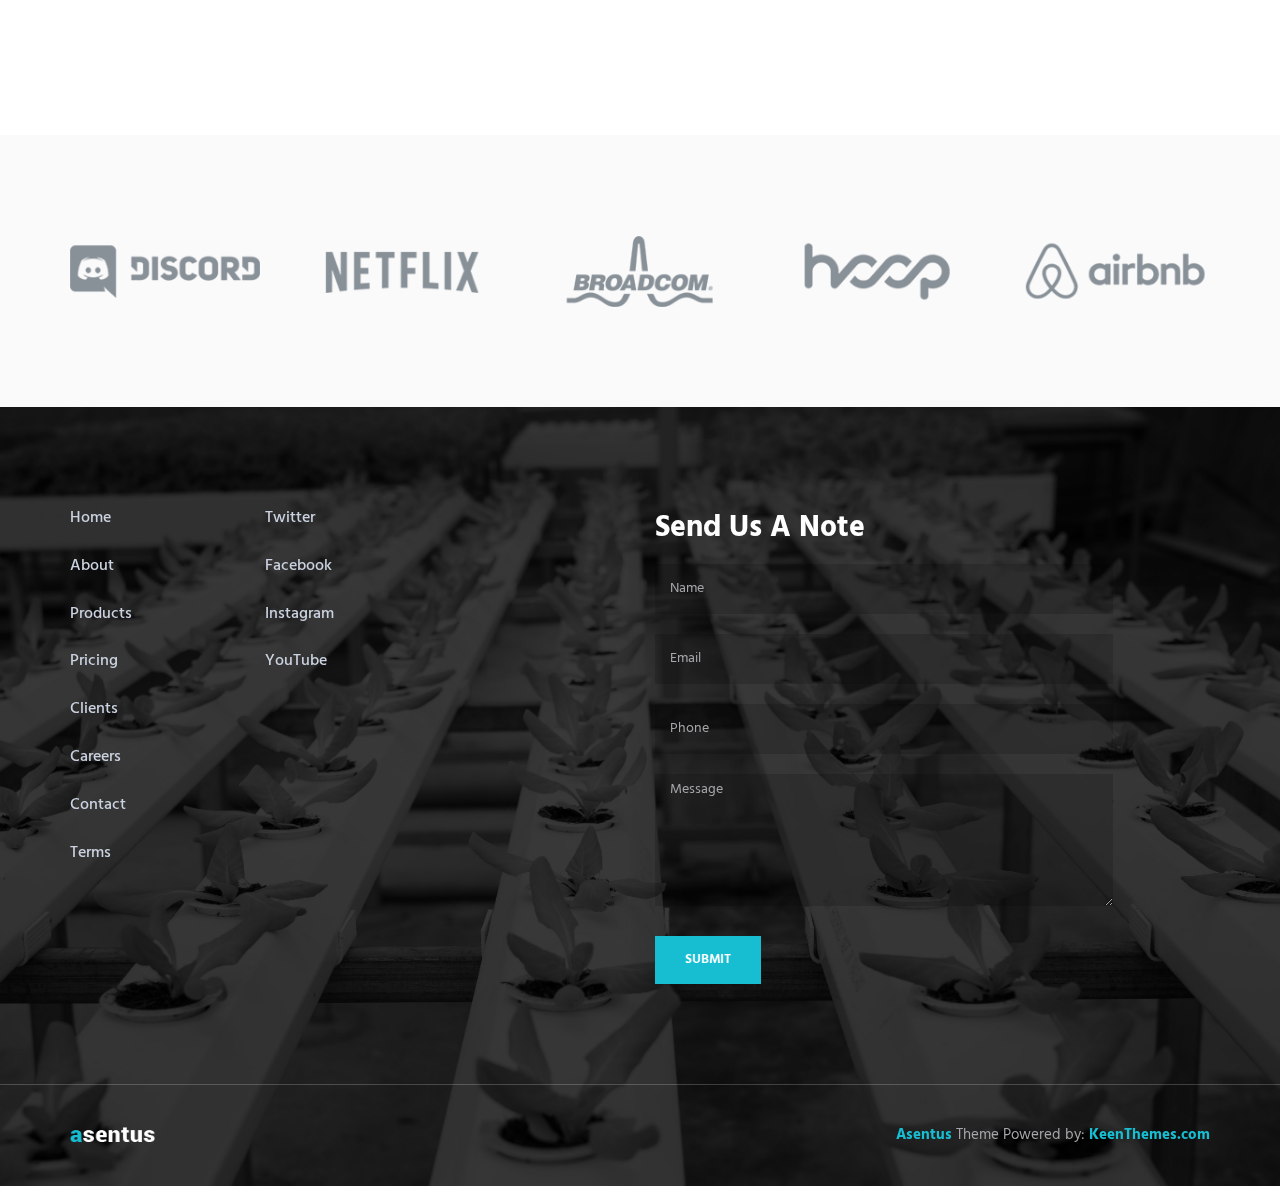
<file: pricing.html>
<!DOCTYPE html>
<html lang="en" class="no-js">
    <!-- BEGIN HEAD -->
    <head>
        <meta charset="utf-8"/>
        <title>SUBITO AGCHEM PRIVATE LIMITED</title>
        <meta http-equiv="X-UA-Compatible" content="IE=edge">
        <meta content="width=device-width, initial-scale=1" name="viewport"/>
        <meta content="" name="description"/>
        <meta content="" name="author"/>

        <!-- GLOBAL MANDATORY STYLES -->
        <link href="http://fonts.googleapis.com/css?family=Hind:300,400,500,600,700" rel="stylesheet" type="text/css">
        <link href="vendor/simple-line-icons/simple-line-icons.min.css" rel="stylesheet" type="text/css"/>
        <link href="vendor/bootstrap/css/bootstrap.min.css" rel="stylesheet" type="text/css"/>

        <!-- PAGE LEVEL PLUGIN STYLES -->
        <link href="css/animate.css" rel="stylesheet">
        <link href="vendor/swiper/css/swiper.min.css" rel="stylesheet" type="text/css"/>

        <!-- THEME STYLES -->
        <link href="css/layout.min.css" rel="stylesheet" type="text/css"/>

        <!-- Favicon -->
        <link rel="shortcut icon" href="favicon.ico"/>
    </head>
    <!-- END HEAD -->

    <!-- BODY -->
    <body>

        <!--========== HEADER ==========-->
        <header class="header navbar-fixed-top">
            <!-- Navbar -->
            <nav class="navbar" role="navigation">
                <div class="container">
                    <!-- Brand and toggle get grouped for better mobile display -->
                    <div class="menu-container">
                        <button type="button" class="navbar-toggle" data-toggle="collapse" data-target=".nav-collapse">
                            <span class="sr-only">Toggle navigation</span>
                            <span class="toggle-icon"></span>
                        </button>

                        <!-- Logo -->
                        <div class="logo">
                            <a class="logo-wrap" href="index.html">
                                <img class="logo-img logo-img-main" src="img/logo.png" alt="Asentus Logo">
                                <img class="logo-img logo-img-active" src="img/logo-dark.png" alt="Asentus Logo">
                            </a>
                        </div>
                        <!-- End Logo -->
                    </div>

                    <!-- Collect the nav links, forms, and other content for toggling -->
                    <div class="collapse navbar-collapse nav-collapse">
                        <div class="menu-container">
                            <ul class="navbar-nav navbar-nav-right">
                                <li class="nav-item"><a class="nav-item-child nav-item-hover" href="index.html">Home</a></li>
                                <li class="nav-item"><a class="nav-item-child nav-item-hover active" href="pricing.html">Pricing</a></li>
                                <li class="nav-item"><a class="nav-item-child nav-item-hover" href="about.html">About</a></li>
                                <li class="nav-item"><a class="nav-item-child nav-item-hover" href="products.html">Products</a></li>
                                <li class="nav-item"><a class="nav-item-child nav-item-hover" href="faq.html">FAQ</a></li>
                                <li class="nav-item"><a class="nav-item-child nav-item-hover" href="contact.html">Contact</a></li>
                            </ul>
                        </div>
                    </div>
                    <!-- End Navbar Collapse -->
                </div>
            </nav>
            <!-- Navbar -->
        </header>
        <!--========== END HEADER ==========-->

        <!--========== PARALLAX ==========-->
        <div class="parallax-window" data-parallax="scroll" data-image-src="img/1920x1080/01.jpg">
            <div class="parallax-content container">
                <h1 class="carousel-title">Product Pricing</h1>
                <p>Lorem ipsum dolor amet consectetur adipiscing dolore magna aliqua <br/> enim minim estudiat veniam siad venumus dolore</p>
            </div>
        </div>
        <!--========== PARALLAX ==========-->

        <!--========== PAGE LAYOUT ==========-->
        <!-- Pricing -->
        <div class="bg-color-sky-light">
            <div class="content-lg container">
                <div class="row row-space-1">
                    <div class="col-sm-4 sm-margin-b-2">
                        <div class="wow fadeInLeft" data-wow-duration=".3" data-wow-delay=".1s">
                            <!-- Pricing -->
                            <div class="pricing">
                                <div class="margin-b-30">
                                    <i class="pricing-icon icon-chemistry"></i>
                                    <h3>Starter Kit <span> - $</span> 49</h3>
                                    <p>Lorem ipsum dolor amet consectetur ut consequat siad esqudiat dolor</p>
                                </div>
                                <ul class="list-unstyled pricing-list margin-b-50">
                                    <li class="pricing-list-item">Basic Features</li>
                                    <li class="pricing-list-item">Up to 5 products</li>
                                    <li class="pricing-list-item">50 Users Panels</li>
                                </ul>
                                <a href="pricing.html" class="btn-theme btn-theme-sm btn-default-bg text-uppercase">Choose</a>
                            </div>
                            <!-- End Pricing -->
                        </div>
                    </div>
                    <div class="col-sm-4 sm-margin-b-2">
                        <div class="wow fadeInUp" data-wow-duration=".3" data-wow-delay=".2s">
                            <!-- Pricing -->
                            <div class="pricing pricing-active">
                                <div class="margin-b-30">
                                    <i class="pricing-icon icon-badge"></i>
                                    <h3>Professional <span> - $</span> 149</h3>
                                    <p>Lorem ipsum dolor amet consectetur ut consequat siad esqudiat dolor</p>
                                </div>
                                <ul class="list-unstyled pricing-list margin-b-50">
                                    <li class="pricing-list-item">Basic Features</li>
                                    <li class="pricing-list-item">Up to 100 products</li>
                                    <li class="pricing-list-item">100 Users Panels</li>
                                </ul>
                                <a href="pricing.html" class="btn-theme btn-theme-sm btn-default-bg text-uppercase">Choose</a>
                            </div>
                            <!-- End Pricing -->
                        </div>
                    </div>
                    <div class="col-sm-4">
                        <div class="wow fadeInRight" data-wow-duration=".3" data-wow-delay=".1s">
                            <!-- Pricing -->
                            <div class="pricing">
                                <div class="margin-b-30">
                                    <i class="pricing-icon icon-shield"></i>
                                    <h3>Advanced <span> - $</span> 249</h3>
                                    <p>Lorem ipsum dolor amet consectetur ut consequat siad esqudiat dolor</p>
                                </div>
                                <ul class="list-unstyled pricing-list margin-b-50">
                                    <li class="pricing-list-item">Extended Features</li>
                                    <li class="pricing-list-item">Unlimited products</li>
                                    <li class="pricing-list-item">Unlimited Users Panels</li>
                                </ul>
                                <a href="pricing.html" class="btn-theme btn-theme-sm btn-default-bg text-uppercase">Choose</a>
                            </div>
                            <!-- End Pricing -->
                        </div>
                    </div>
                </div>
                <!--// end row -->
            </div>
        </div>
        <!-- End Pricing -->

        <!-- Testimonials -->
        <div class="content-lg container">
            <div class="row">
                <div class="col-sm-9">
                    <h2>Why Customers Are Choosing Asentus?</h2>

                    <!-- Swiper Testimonials -->
                    <div class="swiper-slider swiper-testimonials">
                        <!-- Swiper Wrapper -->
                        <div class="swiper-wrapper">
                            <div class="swiper-slide">
                                <blockquote class="blockquote">
                                    <div class="margin-b-20">
                                        Lorem ipsum dolor sit amet consectetur adipiscing elit sed tempor incididunt ut laboret dolore magna aliqua. Ut enim minim veniam exercitation laboris ut siad consequat siad minim enum esqudiat dolore.
                                    </div>
                                    <div class="margin-b-20">
                                        Lorem ipsum dolor sit amet consectetur adipiscing elit sed tempor incididunt ut laboret tempor incididunt dolore magna consequat siad minim aliqua.
                                    </div>
                                    <p><span class="fweight-700 color-link">Joh Milner</span>, Metronic Customer</p>
                                </blockquote>
                            </div>
                            <div class="swiper-slide">
                                <blockquote class="blockquote">
                                    <div class="margin-b-20">
                                        Duis aute irure dolor in reprehenderit in voluptate velit esse cillum dolore eu fugiat nulla pariatur. Excepteur sint occaecat cupidatat non proident, sunt in culpa qui officia deserunt mollit anim id est laborum.
                                    </div>
                                    <div class="margin-b-20">
                                        Ut enim ad minim veniam, quis nostrud exercitation ullamco laboris nisi ut aliquip ex ea commodo consequat.
                                    </div>
                                    <p><span class="fweight-700 color-link">Alex Clarson</span>, Metronic Customer</p>
                                </blockquote>
                            </div>
                        </div>
                        <!-- End Swiper Wrapper -->

                        <!-- Pagination -->
                        <div class="swiper-testimonials-pagination"></div>
                    </div>
                    <!-- End Swiper Testimonials -->
                </div>
            </div>
            <!--// end row -->
        </div>
        <!-- End Testimonials -->

        <!-- Clients -->
        <div class="bg-color-sky-light">
            <div class="content-lg container">
                <!-- Swiper Clients -->
                <div class="swiper-slider swiper-clients">
                    <!-- Swiper Wrapper -->
                    <div class="swiper-wrapper">
                        <div class="swiper-slide">
                            <img class="swiper-clients-img" src="img/clients/01.png" alt="Clients Logo">
                        </div>
                        <div class="swiper-slide">
                            <img class="swiper-clients-img" src="img/clients/02.png" alt="Clients Logo">
                        </div>
                        <div class="swiper-slide">
                            <img class="swiper-clients-img" src="img/clients/03.png" alt="Clients Logo">
                        </div>
                        <div class="swiper-slide">
                            <img class="swiper-clients-img" src="img/clients/04.png" alt="Clients Logo">
                        </div>
                        <div class="swiper-slide">
                            <img class="swiper-clients-img" src="img/clients/05.png" alt="Clients Logo">
                        </div>
                        <div class="swiper-slide">
                            <img class="swiper-clients-img" src="img/clients/06.png" alt="Clients Logo">
                        </div>
                    </div>
                    <!-- End Swiper Wrapper -->
                </div>
                <!-- End Swiper Clients -->
            </div>
        </div>
        <!-- End Clients -->
        <!--========== END PAGE LAYOUT ==========-->

        <!--========== FOOTER ==========-->
        <footer class="footer">
            <!-- Links -->
            <div class="footer-seperator">
                <div class="content-lg container">
                    <div class="row">
                        <div class="col-sm-2 sm-margin-b-50">
                            <!-- List -->
                            <ul class="list-unstyled footer-list">
                                <li class="footer-list-item"><a class="footer-list-link" href="#">Home</a></li>
                                <li class="footer-list-item"><a class="footer-list-link" href="#">About</a></li>
                                <li class="footer-list-item"><a class="footer-list-link" href="#">Products</a></li>
                                <li class="footer-list-item"><a class="footer-list-link" href="#">Pricing</a></li>
                                <li class="footer-list-item"><a class="footer-list-link" href="#">Clients</a></li>
                                <li class="footer-list-item"><a class="footer-list-link" href="#">Careers</a></li>
                                <li class="footer-list-item"><a class="footer-list-link" href="#">Contact</a></li>
                                <li class="footer-list-item"><a class="footer-list-link" href="#">Terms</a></li>
                            </ul>
                            <!-- End List -->
                        </div>
                        <div class="col-sm-4 sm-margin-b-30">
                            <!-- List -->
                            <ul class="list-unstyled footer-list">
                                <li class="footer-list-item"><a class="footer-list-link" href="#">Twitter</a></li>
                                <li class="footer-list-item"><a class="footer-list-link" href="#">Facebook</a></li>
                                <li class="footer-list-item"><a class="footer-list-link" href="#">Instagram</a></li>
                                <li class="footer-list-item"><a class="footer-list-link" href="#">YouTube</a></li>
                            </ul>
                            <!-- End List -->
                        </div>
                        <div class="col-sm-5 sm-margin-b-30">
                            <h2 class="color-white">Send Us A Note</h2>
                            <input type="text" class="form-control footer-input margin-b-20" placeholder="Name" required>
                            <input type="email" class="form-control footer-input margin-b-20" placeholder="Email" required>
                            <input type="text" class="form-control footer-input margin-b-20" placeholder="Phone" required>
                            <textarea class="form-control footer-input margin-b-30" rows="6" placeholder="Message" required></textarea>
                            <button type="submit" class="btn-theme btn-theme-sm btn-base-bg text-uppercase">Submit</button>
                        </div>
                    </div>
                    <!--// end row -->
                </div>
            </div>
            <!-- End Links -->

            <!-- Copyright -->
            <div class="content container">
                <div class="row">
                    <div class="col-xs-6">
                        <img class="footer-logo" src="img/logo.png" alt="Asentus Logo">
                    </div>
                    <div class="col-xs-6 text-right">
                        <p class="margin-b-0"><a class="color-base fweight-700" href="http://keenthemes.com/preview/asentus/">Asentus</a> Theme Powered by: <a class="color-base fweight-700" href="http://www.keenthemes.com/">KeenThemes.com</a></p>
                    </div>
                </div>
                <!--// end row -->
            </div>
            <!-- End Copyright -->
        </footer>
        <!--========== END FOOTER ==========-->

        <!-- Back To Top -->
        <a href="javascript:void(0);" class="js-back-to-top back-to-top">Top</a>

        <!-- JAVASCRIPTS(Load javascripts at bottom, this will reduce page load time) -->
        <!-- CORE PLUGINS -->
        <script src="vendor/jquery.min.js" type="text/javascript"></script>
        <script src="vendor/jquery-migrate.min.js" type="text/javascript"></script>
        <script src="vendor/bootstrap/js/bootstrap.min.js" type="text/javascript"></script>

        <!-- PAGE LEVEL PLUGINS -->
        <script src="vendor/jquery.easing.js" type="text/javascript"></script>
        <script src="vendor/jquery.back-to-top.js" type="text/javascript"></script>
        <script src="vendor/jquery.smooth-scroll.js" type="text/javascript"></script>
        <script src="vendor/jquery.wow.min.js" type="text/javascript"></script>
        <script src="vendor/jquery.parallax.min.js" type="text/javascript"></script>
        <script src="vendor/swiper/js/swiper.jquery.min.js" type="text/javascript"></script>

        <!-- PAGE LEVEL SCRIPTS -->
        <script src="js/layout.min.js" type="text/javascript"></script>
        <script src="js/components/wow.min.js" type="text/javascript"></script>
        <script src="js/components/swiper.min.js" type="text/javascript"></script>

    </body>
    <!-- END BODY -->
</html>
</file>
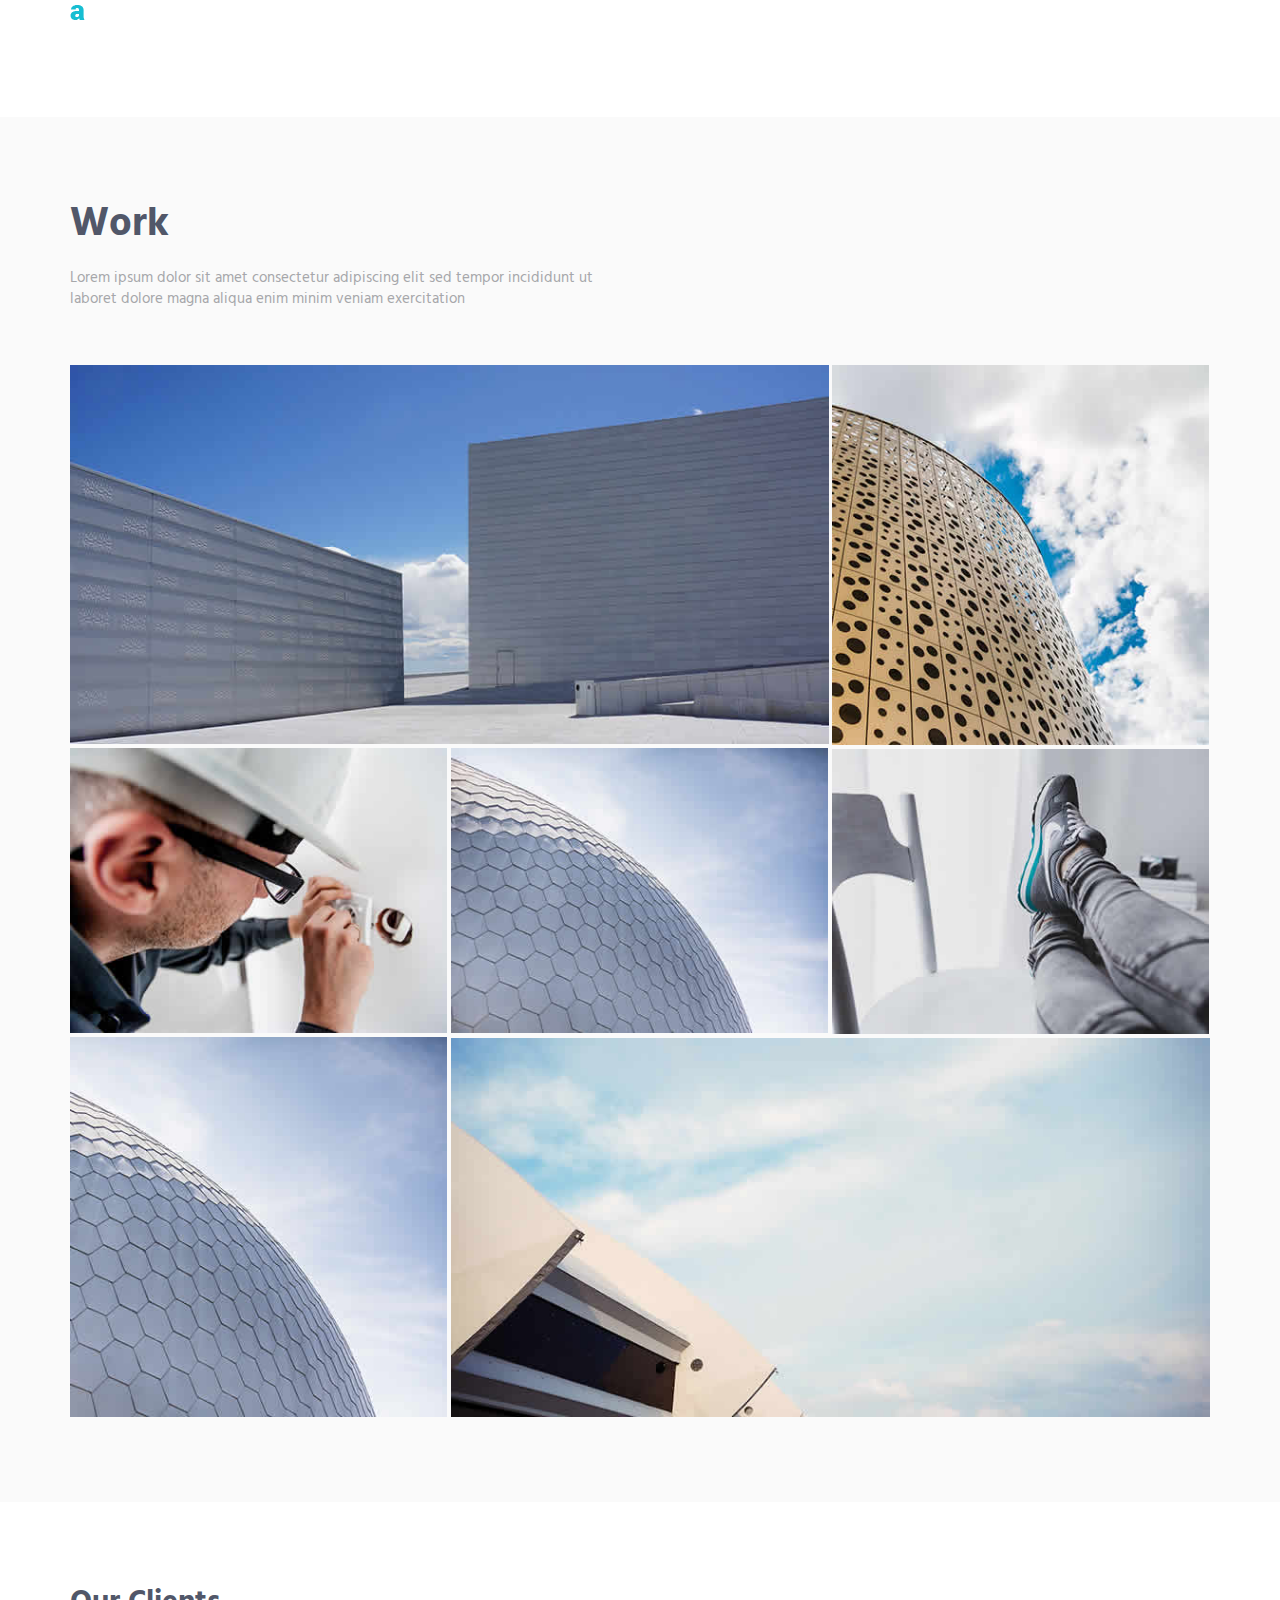
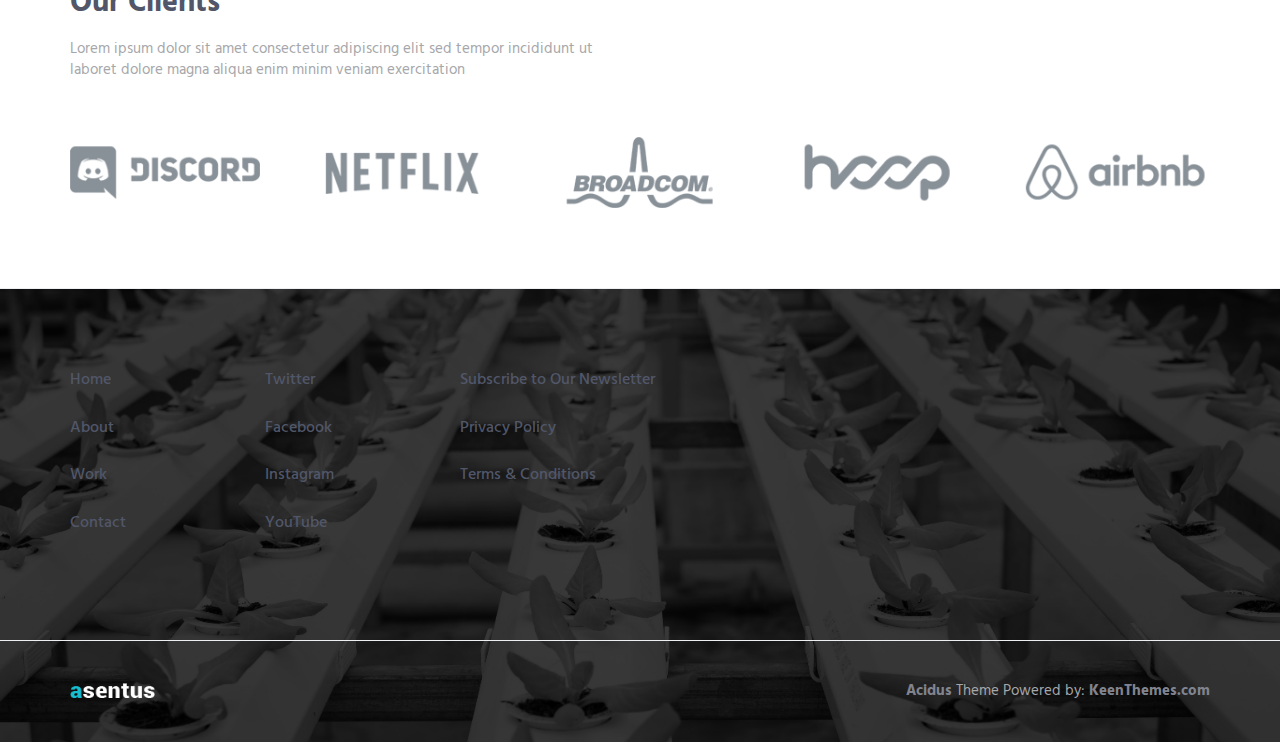
<file: work.html>
<!DOCTYPE html>

<html lang="en" class="no-js">
    <!-- BEGIN HEAD -->
    <head>
        <meta charset="utf-8"/>
        <title>SUBITO AGCHEM PRIVATE LIMITED</title>
        <meta http-equiv="X-UA-Compatible" content="IE=edge">
        <meta content="width=device-width, initial-scale=1" name="viewport"/>
        <meta content="" name="description"/>
        <meta content="" name="author"/>

        <!-- GLOBAL MANDATORY STYLES -->
        <link href="http://fonts.googleapis.com/css?family=Hind:300,400,500,600,700" rel="stylesheet" type="text/css">
        <link href="vendor/simple-line-icons/simple-line-icons.min.css" rel="stylesheet" type="text/css"/>
        <link href="vendor/bootstrap/css/bootstrap.min.css" rel="stylesheet" type="text/css"/>

        <!-- PAGE LEVEL PLUGIN STYLES -->
        <link href="vendor/swiper/css/swiper.min.css" rel="stylesheet" type="text/css"/>

        <!-- THEME STYLES -->
        <link href="css/layout.min.css" rel="stylesheet" type="text/css"/>

        <!-- Favicon -->
        <link rel="shortcut icon" href="favicon.ico"/>
    </head>
    <!-- END HEAD -->

    <!-- BODY -->
    <body>

        <!--========== HEADER ==========-->
        <header class="header">
            <!-- Navbar -->
            <nav class="navbar" role="navigation">
                <div class="container">
                    <!-- Brand and toggle get grouped for better mobile display -->
                    <div class="menu-container">
                        <button type="button" class="navbar-toggle" data-toggle="collapse" data-target=".nav-collapse">
                            <span class="sr-only">Toggle navigation</span>
                            <span class="toggle-icon"></span>
                        </button>

                        <!-- Logo -->
                        <div class="navbar-logo">
                            <a class="navbar-logo-wrap" href="index.html">
                                <img class="navbar-logo-img" src="img/logo.png" alt="Acidus Logo">
                            </a>
                        </div>
                        <!-- End Logo -->
                    </div>

                    <!-- Collect the nav links, forms, and other content for toggling -->
                    <div class="collapse navbar-collapse nav-collapse">
                        <div class="menu-container">
                            <ul class="navbar-nav navbar-nav-right">
                                <!-- Home -->
                                <li class="nav-item">
                                    <a class="nav-item-child" href="index.html">
                                        Home
                                    </a>
                                </li>
                                <!-- End Home -->

                                <!-- About -->
                                <li class="nav-item">
                                    <a class="nav-item-child" href="about.html">
                                        About
                                    </a>
                                </li>
                                <!-- End About -->

                                <!-- Work -->
                                <li class="nav-item">
                                    <a class="nav-item-child active" href="work.html">
                                        Work
                                    </a>
                                </li>
                                <!-- End Work -->

                                <!-- Contact -->
                                <li class="nav-item">
                                    <a class="nav-item-child" href="contact.html">
                                        Contact
                                    </a>
                                </li>
                                <!-- End Contact -->
                            </ul>
                        </div>
                    </div>
                    <!-- End Navbar Collapse -->
                </div>
            </nav>
            <!-- Navbar -->
        </header>
        <!--========== END HEADER ==========-->

        <!--========== PAGE LAYOUT ==========-->
        <!-- Work -->
        <div class="bg-color-sky-light">
            <div class="content-md container">
                <div class="row margin-b-40">
                    <div class="col-sm-6">
                        <h1>Work</h1>
                        <p>Lorem ipsum dolor sit amet consectetur adipiscing elit sed tempor incididunt ut laboret dolore magna aliqua enim minim veniam exercitation</p>
                    </div>
                </div>
                <!--// end row -->

                <!-- Masonry Grid -->
                <div class="masonry-grid">
                    <div class="masonry-grid-sizer col-xs-6 col-sm-6 col-md-1"></div>
                    <div class="masonry-grid-item col-xs-12 col-sm-6 col-md-8">
                        <!-- Work -->
                        <div class="work">
                            <div class="work-overlay">
                                <img class="full-width img-responsive" src="img/800x400/01.jpg" alt="Portfolio Image">
                            </div>
                            <div class="work-content">
                                <h2 class="color-white margin-b-5">Art Of Coding</h2>
                                <p class="color-white margin-b-0">Lorem ipsum dolor sit amet consectetur adipiscing</p>
                            </div>
                            <a class="content-wrapper-link" href="#"></a>
                        </div>
                        <!-- End Work -->
                    </div>
                    <div class="masonry-grid-item col-xs-6 col-sm-6 col-md-4">
                        <!-- Work -->
                        <div class="work">
                            <div class="work-overlay">
                                <img class="full-width img-responsive" src="img/397x400/01.jpg" alt="Portfolio Image">
                            </div>
                            <div class="work-content">
                                <h3 class="color-white margin-b-5">Clean Design</h3>
                                <p class="color-white margin-b-0">Lorem ipsum dolor sit amet consectetur adipiscing</p>
                            </div>
                            <a class="content-wrapper-link" href="#"></a>
                        </div>
                        <!-- End Work -->
                    </div>
                    <div class="masonry-grid-item col-xs-6 col-sm-6 col-md-4">
                        <!-- Work -->
                        <div class="work">
                            <div class="work-overlay">
                                <img class="full-width img-responsive" src="img/397x300/01.jpg" alt="Portfolio Image">
                            </div>
                            <div class="work-content">
                                <h3 class="color-white margin-b-5">Clean Design</h3>
                                <p class="color-white margin-b-0">Lorem ipsum dolor sit amet consectetur adipiscing</p>
                            </div>
                            <a class="content-wrapper-link" href="#"></a>
                        </div>
                        <!-- End Work -->
                    </div>
                    <div class="masonry-grid-item col-xs-6 col-sm-6 col-md-4">
                        <!-- Work -->
                        <div class="work">
                            <div class="work-overlay">
                                <img class="full-width img-responsive" src="img/397x300/02.jpg" alt="Portfolio Image">
                            </div>
                            <div class="work-content">
                                <h3 class="color-white margin-b-5">Clean Design</h3>
                                <p class="color-white margin-b-0">Lorem ipsum dolor sit amet consectetur adipiscing</p>
                            </div>
                            <a class="content-wrapper-link" href="#"></a>
                        </div>
                        <!-- End Work -->
                    </div>
                    <div class="masonry-grid-item col-xs-6 col-sm-6 col-md-4">
                        <!-- Work -->
                        <div class="work">
                            <div class="work-overlay">
                                <img class="full-width img-responsive" src="img/397x300/03.jpg" alt="Portfolio Image">
                            </div>
                            <div class="work-content">
                                <h3 class="color-white margin-b-5">Clean Design</h3>
                                <p class="color-white margin-b-0">Lorem ipsum dolor sit amet consectetur adipiscing</p>
                            </div>
                            <a class="content-wrapper-link" href="#"></a>
                        </div>
                        <!-- End Work -->
                    </div>
                    <div class="masonry-grid-item col-xs-6 col-sm-6 col-md-4">
                        <!-- Work -->
                        <div class="work">
                            <div class="work-overlay">
                                <img class="full-width img-responsive" src="img/397x400/02.jpg" alt="Portfolio Image">
                            </div>
                            <div class="work-content">
                                <h3 class="color-white margin-b-5">Clean Design</h3>
                                <p class="color-white margin-b-0">Lorem ipsum dolor sit amet consectetur adipiscing</p>
                            </div>
                            <a class="content-wrapper-link" href="#"></a>
                        </div>
                        <!-- End Work -->
                    </div>
                    <div class="masonry-grid-item col-xs-12 col-sm-6 col-md-8">
                        <!-- Work -->
                        <div class="work">
                            <div class="work-overlay">
                                <img class="full-width img-responsive" src="img/800x400/02.jpg" alt="Portfolio Image">
                            </div>
                            <div class="work-content">
                                <h3 class="color-white margin-b-5">Art Of Coding</h3>
                                <p class="color-white margin-b-0">Lorem ipsum dolor sit amet consectetur adipiscing</p>
                            </div>
                            <a class="content-wrapper-link" href="#"></a>
                        </div>
                        <!-- End Work -->
                    </div>
                </div>
                <!-- End Masonry Grid -->
            </div>
        </div>
        <!-- End Work -->

        <!-- Clients -->
        <div class="section-seperator">
            <div class="content-md container">
                <div class="row margin-b-40">
                    <div class="col-sm-6">
                        <h2>Our Clients</h2>
                        <p>Lorem ipsum dolor sit amet consectetur adipiscing elit sed tempor incididunt ut laboret dolore magna aliqua enim minim veniam exercitation</p>
                    </div>
                </div>
                <!--// end row -->

                <!-- Swiper Clients -->
                <div class="swiper-slider swiper-clients">
                    <!-- Swiper Wrapper -->
                    <div class="swiper-wrapper">
                        <div class="swiper-slide">
                            <img class="swiper-clients-img" src="img/clients/01.png" alt="Clients Logo">
                        </div>
                        <div class="swiper-slide">
                            <img class="swiper-clients-img" src="img/clients/02.png" alt="Clients Logo">
                        </div>
                        <div class="swiper-slide">
                            <img class="swiper-clients-img" src="img/clients/03.png" alt="Clients Logo">
                        </div>
                        <div class="swiper-slide">
                            <img class="swiper-clients-img" src="img/clients/04.png" alt="Clients Logo">
                        </div>
                        <div class="swiper-slide">
                            <img class="swiper-clients-img" src="img/clients/05.png" alt="Clients Logo">
                        </div>
                        <div class="swiper-slide">
                            <img class="swiper-clients-img" src="img/clients/06.png" alt="Clients Logo">
                        </div>
                    </div>
                    <!-- End Swiper Wrapper -->
                </div>
                <!-- End Swiper Clients -->
            </div>
        </div>
        <!-- End Clients -->
        <!--========== END PAGE LAYOUT ==========-->

        <!--========== FOOTER ==========-->
        <footer class="footer">
            <!-- Links -->
            <div class="section-seperator">
                <div class="content-md container">
                    <div class="row">
                        <div class="col-sm-2 sm-margin-b-50">
                            <!-- List -->
                            <ul class="list-unstyled footer-list">
                                <li class="footer-list-item"><a href="#">Home</a></li>
                                <li class="footer-list-item"><a href="#">About</a></li>
                                <li class="footer-list-item"><a href="#">Work</a></li>
                                <li class="footer-list-item"><a href="#">Contact</a></li>
                            </ul>
                            <!-- End List -->
                        </div>
                        <div class="col-sm-2 sm-margin-b-30">
                            <!-- List -->
                            <ul class="list-unstyled footer-list">
                                <li class="footer-list-item"><a href="#">Twitter</a></li>
                                <li class="footer-list-item"><a href="#">Facebook</a></li>
                                <li class="footer-list-item"><a href="#">Instagram</a></li>
                                <li class="footer-list-item"><a href="#">YouTube</a></li>
                            </ul>
                            <!-- End List -->
                        </div>
                        <div class="col-sm-3">
                            <!-- List -->
                            <ul class="list-unstyled footer-list">
                                <li class="footer-list-item"><a href="#">Subscribe to Our Newsletter</a></li>
                                <li class="footer-list-item"><a href="#">Privacy Policy</a></li>
                                <li class="footer-list-item"><a href="#">Terms &amp; Conditions</a></li>
                            </ul>
                            <!-- End List -->
                        </div>
                    </div>
                    <!--// end row -->
                </div>
            </div>
            <!-- End Links -->

            <!-- Copyright -->
            <div class="content container">
                <div class="row">
                    <div class="col-xs-6">
                        <img class="footer-logo" src="img/logo.png" alt="Acidus Logo">
                    </div>
                    <div class="col-xs-6 text-right">
                        <p class="margin-b-0"><a class="fweight-700" href="http://keenthemes.com/preview/acidus/">Acidus</a> Theme Powered by: <a class="fweight-700" href="http://www.keenthemes.com/">KeenThemes.com</a></p>
                    </div>
                </div>
                <!--// end row -->
            </div>
            <!-- End Copyright -->
        </footer>
        <!--========== END FOOTER ==========-->

        <!-- Back To Top -->
        <a href="javascript:void(0);" class="js-back-to-top back-to-top">Top</a>

        <!-- JAVASCRIPTS(Load javascripts at bottom, this will reduce page load time) -->
        <!-- CORE PLUGINS -->
        <script src="vendor/jquery.min.js" type="text/javascript"></script>
        <script src="vendor/jquery-migrate.min.js" type="text/javascript"></script>
        <script src="vendor/bootstrap/js/bootstrap.min.js" type="text/javascript"></script>

        <!-- PAGE LEVEL PLUGINS -->
        <script src="vendor/jquery.easing.js" type="text/javascript"></script>
        <script src="vendor/jquery.back-to-top.js" type="text/javascript"></script>
        <script src="vendor/jquery.smooth-scroll.js" type="text/javascript"></script>
        <script src="vendor/swiper/js/swiper.jquery.min.js" type="text/javascript"></script>
        <script src="vendor/masonry/jquery.masonry.pkgd.min.js" type="text/javascript"></script>
        <script src="vendor/masonry/imagesloaded.pkgd.min.js" type="text/javascript"></script>

        <!-- PAGE LEVEL SCRIPTS -->
        <script src="js/layout.min.js" type="text/javascript"></script>
        <script src="js/components/swiper.min.js" type="text/javascript"></script>
        <script src="js/components/masonry.min.js" type="text/javascript"></script>

    </body>
    <!-- END BODY -->
</html>
</file>
<file: css/layout.min.css>
@charset "UTF-8";.blockquote,.btn-theme,p{line-height:1.4}.btn-theme.active.focus,.btn-theme.active:focus,.btn-theme.focus,.btn-theme:active.focus,.btn-theme:active:focus,.btn-theme:focus,:active,:focus,a,a:active,a:focus,a:hover{outline:0}.btn-theme:hover,.service .service-element,.service .service-info,.service:hover .service-element,.service:hover .service-info{transition-duration:.3s;transition-property:all;transition-timing-function:cubic-bezier(.7,1,.7,1)}.blockquote,.header .nav-item-child,.link,a,body,em,h1,h2,h3,h4,h5,h6,li,li a,p,span{font-family:Hind,sans-serif}.back-to-top:focus,.back-to-top:hover,.btn-theme.focus,.btn-theme:focus,.btn-theme:hover,.content-wrapper-link,.header .logo-wrap:focus,.header .logo-wrap:hover,a:active,a:focus,a:hover,h1>a:focus,h2>a:focus,h3>a:focus,h4>a:focus,h5>a:focus,h6>a:focus{text-decoration:none}.back-to-top,.carousel-title,.header .nav-item-child,.link{text-transform:uppercase}.container-full-width:after,.masonry-grid:after{clear:both}html{overflow-x:hidden}body,html,html a{-webkit-font-smoothing:antialiased}p{font-size:15px;font-weight:400;color:#a6a7aa;margin-bottom:15px}em,li,li a{font-size:16px;font-weight:500;color:#515769}a{color:#81848f}a:active,a:focus,a:hover{color:#999caa}.link{position:relative;font-size:13px;font-weight:600}.link:after{position:absolute;top:8px;right:-15px;width:9px;height:2px;background:#17bed2;content:" "}span{font-size:14px;font-weight:400;color:#bfc1c7}h1,h2,h3,h4,h5,h6{font-weight:700;color:#515769;line-height:1.4;margin:0 0 15px}h1>a,h2>a,h3>a,h4>a,h5>a,h6>a{color:#515769}h1>a:hover,h2>a:hover,h3>a:hover,h4>a:hover,h5>a:hover,h6>a:hover{color:#999caa;text-decoration:none}h1{font-size:40px}h2{font-size:30px}h3,h4{font-size:22px}::selection{color:#fff;background:#17bed2;text-shadow:none}::-webkit-selection{color:#fff;background:#17bed2;text-shadow:none}::-moz-selection{color:#fff;background:#17bed2;text-shadow:none}.section-seperator{border-bottom:1px solid #edf0f2}.content-wrapper-link{position:absolute;top:0;left:0;right:0;bottom:0;display:block;z-index:3}.blockquote{position:relative;font-size:17px;font-weight:400;color:#a6a7aa;border-left:none;margin-left:20px}.blockquote:before{position:absolute;top:0;left:-20px;font-size:60px;display:inline-block;color:#17bed2;content:'“'}.btn-theme{position:relative;display:inline-block;text-align:center;background-image:none;border-style:solid;white-space:nowrap;vertical-align:middle;-ms-touch-action:manipulation;touch-action:manipulation;cursor:pointer;-webkit-user-select:none;-moz-user-select:none;-ms-user-select:none;user-select:none}.btn-theme.active,.btn-theme:active{background-image:none;outline:0}.btn-theme.disabled,.btn-theme[disabled],fieldset[disabled] .btn-theme{cursor:not-allowed;box-shadow:none;opacity:.65;pointer-events:none}.btn-white-brd{color:#fff;background:0 0;border-color:rgba(255,255,255,.3);border-width:1px}.btn-white-brd.focus,.btn-white-brd:focus,.btn-white-brd:hover{color:#515769;background:#fff;border-color:transparent}.btn-default-bg{color:#515769;background:#f3f4f5;border-color:transparent;border-width:0}.btn-base-bg,.btn-default-bg.focus,.btn-default-bg:focus,.btn-default-bg:hover{background:#17bed2;color:#fff;border-color:transparent}.btn-base-bg{border-width:0}.btn-base-bg.focus,.btn-base-bg:focus,.btn-base-bg:hover{color:#fff;background:#63cbd7;border-color:transparent}.footer .footer-seperator,.header .navbar{border-bottom:1px solid rgba(255,255,255,.2)}.btn-theme-sm{font-size:13px;font-weight:600;padding:15px 30px}.pricing{padding:70px 45px;background:#fff;margin-top:50px}@media (max-width:768px){.pricing{margin-top:0}}.pricing.pricing-active{padding-top:110px;padding-bottom:110px;margin-top:10px}@media (max-width:768px){.pricing.pricing-active{margin-top:0}}.pricing .pricing-icon{display:block;font-size:30px;color:#999caa;margin-bottom:30px}.pricing .pricing-list-item{position:relative;font-size:13px;color:#81848f;padding-left:20px;margin-bottom:10px}.pricing .pricing-list-item:before{position:absolute;top:7px;left:0;width:9px;height:2px;background:#17bed2;content:" ";margin-right:10px}@media (max-width:991px){.promo-section .promo-section-col{padding-top:100px;padding-bottom:100px}}@media (min-width:992px){.promo-section{position:relative;height:400px}.promo-section .promo-section-col{width:45%}.promo-section .promo-section-img-left{position:absolute;top:0;right:50%}.promo-section .promo-section-img-right{position:absolute;top:0;left:50%}.promo-section .ver-center{display:table;height:400px}.promo-section .ver-center-aligned{display:table-cell;vertical-align:middle}}.service{background:#fff;padding:50px}.service .service-element,.service .service-info{-webkit-transform:translate3d(0,0,0);-moz-transform:translate3d(0,0,0);transform:translate3d(0,0,0)}.service .service-icon{display:block;font-size:30px;color:#999caa;margin-bottom:30px}.header .logo-img,.header .logo-img-main,.header .logo-wrap{display:inline-block}.service:hover .service-element{opacity:0;-webkit-transform:translate3d(0,-100%,0);-moz-transform:translate3d(0,-100%,0);transform:translate3d(0,-100%,0)}.service:hover .service-info{-webkit-transform:translate3d(0,-30%,0);-moz-transform:translate3d(0,-30%,0);transform:translate3d(0,-30%,0)}.work,.work .work-overlay{position:relative}.work .work-content,.work .work-overlay:before{position:absolute;transition-property:all;transition-timing-function:cubic-bezier(.7,1,.7,1);transition-duration:.3s;left:0}.work .work-overlay:before{top:0;width:100%;height:100%;background:0 0;content:" "}.work .work-content{bottom:0;opacity:0;padding:25px;-webkit-transform:translate3d(0,20px,0);-moz-transform:translate3d(0,20px,0);transform:translate3d(0,20px,0)}.work:hover .work-overlay:before{background:rgba(0,0,0,.5);transition-duration:.3s;transition-property:all;transition-timing-function:cubic-bezier(.7,1,.7,1)}.work:hover .work-content{opacity:1;-webkit-transform:translate3d(0,0,0);-moz-transform:translate3d(0,0,0);transform:translate3d(0,0,0);transition-duration:.3s;transition-property:all;transition-timing-function:cubic-bezier(.7,1,.7,1)}.footer{background:url(../img/1920x1080/03.jpg) center center no-repeat;background-size:cover}.footer .footer-list{margin-bottom:0}.footer .footer-list-item{color:#cbd3e1;margin-bottom:25px}.footer .footer-list-link{color:#cbd3e1}.footer .footer-list-link:hover{color:#fff}.footer .footer-input{background:rgba(0,0,0,.15)}.footer .footer-logo{width:85px;height:auto}.navbar-fixed-top .navbar-collapse{max-height:100%}.header .navbar{margin-bottom:0;transition-duration:.3s;transition-property:all;transition-timing-function:cubic-bezier(.7,1,.7,1)}.header .navbar-toggle{width:25px;height:25px;border:none;padding:0;margin:35px 0}.header .navbar-toggle .toggle-icon{position:relative;width:21px;height:1px;display:inline-block;background:#515769;transition-duration:.3s;transition-property:all;transition-timing-function:cubic-bezier(.7,1,.7,1)}.header .navbar-toggle .toggle-icon:after,.header .navbar-toggle .toggle-icon:before{position:absolute;left:0;background:#515769;content:" "}.header .navbar-toggle .toggle-icon:before{width:10px;height:1px;bottom:10px;-webkit-transform:rotate(0);-moz-transform:rotate(0);transform:rotate(0);transition-duration:.3s;transition-property:all;transition-timing-function:cubic-bezier(.7,1,.7,1)}.header .navbar-toggle .toggle-icon:after{width:16px;height:1px;top:-5px;-webkit-transform:rotate(0);-moz-transform:rotate(0);transform:rotate(0);transition-duration:.3s;transition-property:all;transition-timing-function:cubic-bezier(.7,1,.7,1)}.header .navbar-toggle:hover .toggle-icon{background:#17bed2;transition-duration:.3s;transition-property:all;transition-timing-function:cubic-bezier(.7,1,.7,1)}.header .navbar-toggle:hover .toggle-icon:after,.header .navbar-toggle:hover .toggle-icon:before{width:21px;height:1px;background:#17bed2;transition-duration:.3s;transition-property:all;transition-timing-function:cubic-bezier(.7,1,.7,1)}.header .logo-img-active,.header .logo-img-main,.header .nav-item .nav-item-hover.active:after,.header .nav-item:hover .nav-item-hover:after{transition-duration:.4s;transition-property:all;transition-timing-function:cubic-bezier(.7,1,.7,1)}.header .navbar-toggle:hover .toggle-icon.is-clicked{background:rgba(81,87,105,0)}.header .logo{width:100px;height:100px;float:left;max-height:95px;line-height:65px}.header .logo-wrap{padding:15px 0}.header .logo-img{width:85px;height:auto;max-width:100%;max-height:100%;vertical-align:middle}.header .logo-img-active{display:none}.header .nav-item,.header .nav-item-child{display:block;position:relative}.header .navbar-nav{padding-left:0;margin-bottom:0;list-style:none}.header .nav-item:last-child .nav-item-child{padding-right:0}.header .nav-item .nav-item-hover.active:after,.header .nav-item:hover .nav-item-hover:after{opacity:1}.header .nav-item-child{font-size:13px;font-weight:600;color:#fff;line-height:55px;padding:20px;transition-duration:.3s;transition-property:all;transition-timing-function:cubic-bezier(.7,1,.7,1)}.header .nav-item-hover{position:relative}.header .nav-item-hover:after{position:absolute;top:45px;left:0;width:9px;height:2px;background:#17bed2;opacity:0;content:" ";transition-duration:.4s;transition-property:all;transition-timing-function:cubic-bezier(.7,1,.7,1)}@media (max-width:991px){.header{background:#fff}.header .navbar-toggle{display:block}.header .navbar-collapse.collapse{display:none!important}.header .navbar-collapse.collapse.in{display:block!important}.header .nav-collapse{padding-left:0;padding-right:0}.header .navbar-nav{margin:0;float:none}.header .navbar-nav .nav-item{float:none}.header .menu-container:after,.header .menu-container:before{content:" ";display:table}.header .menu-container:after{clear:both}.header .logo .logo-img-main{display:none}.header .logo .logo-img-active{display:inline-block}.header .nav-item-child{color:#515769;line-height:1.4;padding:12px 12px 12px 15px}.header .nav-item-hover:after{position:absolute;top:19px}}@media (max-width:767px){.header .menu-container{padding-left:15px;padding-right:15px;margin-left:0;margin-right:0}.header .navbar>.container,.header .navbar>.container>.nav-collapse{padding-left:0;padding-right:0;margin-left:0;margin-right:0}.header .navbar>.container{width:auto}}@media (min-width:992px){.header .navbar-nav-right{float:right}.page-on-scroll .header .navbar{background:#fff;border-bottom-color:#f0f0f0;transition-duration:.3s;transition-property:all;transition-timing-function:cubic-bezier(.7,1,.7,1)}.page-on-scroll .header .logo-img-active,.page-on-scroll .header .logo-img-main{transition-duration:.4s;transition-property:all;transition-timing-function:cubic-bezier(.7,1,.7,1)}.page-on-scroll .header .logo-img-main{display:none}.page-on-scroll .header .logo-img-active{display:inline-block}.page-on-scroll .header .nav-item-child{color:#515769;transition-duration:.3s;transition-property:all;transition-timing-function:cubic-bezier(.7,1,.7,1)}}.contact-list>li{font-size:13px;color:#81848f;margin-bottom:10px}.back-to-top,.back-to-top:hover{color:#fff;transition-property:all;transition-timing-function:cubic-bezier(.7,1,.7,1);transition-duration:.3s}.back-to-top{position:fixed;right:10px;bottom:10px;display:inline-block;z-index:9;width:40px;height:40px;font-size:11px;font-weight:400;text-align:center;line-height:3;letter-spacing:1px;background:#515769;border-radius:3px;visibility:hidden;opacity:0;padding:5px;-webkit-transform:translate3d(0,50px,0);-moz-transform:translate3d(0,50px,0);transform:translate3d(0,50px,0)}.back-to-top.back-to-top-is-visible{visibility:visible;opacity:.6;-webkit-transform:translate3d(0,0,0);-moz-transform:translate3d(0,0,0);transform:translate3d(0,0,0);transition-duration:.3s;transition-property:all;transition-timing-function:cubic-bezier(.7,1,.7,1)}.back-to-top.back-to-top-is-visible:hover{opacity:1;transition-duration:.3s;transition-property:all;transition-timing-function:cubic-bezier(.7,1,.7,1)}.back-to-top.back-to-top-fade-out{opacity:.4}.back-to-top.back-to-top-fade-out:hover{opacity:1;transition-duration:.3s;transition-property:all;transition-timing-function:cubic-bezier(.7,1,.7,1)}.swiper-clients-img,.swiper-clients-img:hover{transition-duration:.2s;transition-property:all;transition-timing-function:cubic-bezier(.7,1,.7,1)}.form-control{height:50px;font-size:14px;font-weight:400;color:#a6a7aa;background:#fafafa;border:none;box-shadow:none;border-radius:0;padding-left:15px}.form-control::-moz-placeholder{color:#a6a7aa}.form-control:-ms-input-placeholder{color:#a6a7aa}.form-control::-webkit-input-placeholder{color:#a6a7aa}.form-control:focus{color:#515769;box-shadow:none}.form-control:focus::-moz-placeholder{color:#515769}.form-control:focus:-ms-input-placeholder{color:#515769}.form-control:focus::-webkit-input-placeholder{color:#515769}.full-screen{background-size:cover;background-position:center;background-repeat:no-repeat}.carousel-indicators{left:auto;width:auto;padding-left:0;margin-left:0}.carousel-centered{position:absolute;top:50%;-webkit-transform:translate3d(0,-50%,0);-moz-transform:translate3d(0,-50%,0);transform:translate3d(0,-50%,0)}.carousel-title{font-size:80px;font-weight:700;color:#fff;line-height:1.1}@media (max-width:768px){.carousel-title{font-size:60px}}.gm-style>div:first-child>div+div>div:last-child>div>div:first-child>div,.gm-style>div:first-child>div+div>div:last-child>div>div:first-child>div>div>div{background-color:#fff!important;box-shadow:none!important}.gm-style>div:first-child>div+div>div:last-child>div>div:first-child>div:first-child,.gm-style>div:first-child>div+div>div:last-child>div>div:last-child>img{display:none}.gm-style>div:first-child>div+div>div:last-child>div>div:last-child{overflow:inherit!important}.overflow-h,.swiper-slider{overflow:hidden}.gm-style>div:first-child>div+div>div:last-child>div>div:last-child:after{position:absolute;top:0;right:0;font-size:15px;font-family:Simple-Line-Icons;color:#515769;content:"\e082"}.gm-style-iw{top:22px!important;left:22px!important}.masonry-grid{position:relative;margin:0 -2px}.masonry-grid:after,.masonry-grid:before{content:" ";display:table}.masonry-grid .masonry-grid-item{display:block;float:left;vertical-align:top;padding:0 2px;margin-bottom:4px}.masonry-grid .masonry-grid-item.col-12{width:100%}.masonry-grid .masonry-grid-item.col-11{width:91.66666667%}.masonry-grid .masonry-grid-item.col-10{width:83.33333333%}.masonry-grid .masonry-grid-item.col-9{width:75%}.masonry-grid .masonry-grid-item.col-8{width:66.66666667%}.masonry-grid .masonry-grid-item.col-7{width:58.33333333%}.masonry-grid .masonry-grid-item.col-6{width:50%}.masonry-grid .masonry-grid-item.col-5{width:41.66666667%}.masonry-grid .masonry-grid-item.col-4{width:33.33333333%}.masonry-grid .masonry-grid-item.col-3{width:25%}.masonry-grid .masonry-grid-item.col-2{width:16.66666667%}.masonry-grid .masonry-grid-item.col-1{width:8.33333333%}@media (max-width:768px){.masonry-grid .masonry-grid-item,.masonry-grid .masonry-grid-item.col-1,.masonry-grid .masonry-grid-item.col-10,.masonry-grid .masonry-grid-item.col-11,.masonry-grid .masonry-grid-item.col-12,.masonry-grid .masonry-grid-item.col-2,.masonry-grid .masonry-grid-item.col-3,.masonry-grid .masonry-grid-item.col-4,.masonry-grid .masonry-grid-item.col-5,.masonry-grid .masonry-grid-item.col-6,.masonry-grid .masonry-grid-item.col-7,.masonry-grid .masonry-grid-item.col-8,.masonry-grid .masonry-grid-item.col-9{width:50%}}@media (max-width:600px){.masonry-grid .masonry-grid-item,.masonry-grid .masonry-grid-item.col-1,.masonry-grid .masonry-grid-item.col-10,.masonry-grid .masonry-grid-item.col-11,.masonry-grid .masonry-grid-item.col-12,.masonry-grid .masonry-grid-item.col-2,.masonry-grid .masonry-grid-item.col-3,.masonry-grid .masonry-grid-item.col-4,.masonry-grid .masonry-grid-item.col-5,.masonry-grid .masonry-grid-item.col-6,.masonry-grid .masonry-grid-item.col-7,.masonry-grid .masonry-grid-item.col-8,.masonry-grid .masonry-grid-item.col-9{width:100%}}.swiper-slider{position:relative;width:100%;height:100%}.swiper-clients-img{display:block;width:190px;height:auto;margin:0 auto;opacity:1;cursor:pointer}.swiper-clients-img:hover{opacity:.8}.color-base{color:#17bed2}.color-white{color:#fff}.color-heading{color:#515769}.color-subtitle{color:#a6a7aa}.color-link{color:#81848f}.color-link-hover{color:#999caa}.color-sky-light{color:#fafafa}.bg-color-base{background:#17bed2}.bg-color-white{background:#fff}.bg-color-heading{background:#515769}.bg-color-subtitle{background:#a6a7aa}.bg-color-link{background:#81848f}.bg-color-link-hover{background:#999caa}.bg-color-sky-light{background:#fafafa}.row-space-1{margin-right:-1px;margin-left:-1px}.row-space-1>[class*=col-]{padding-left:1px;padding-right:1px}.content{padding-top:40px;padding-bottom:40px}.content-sm{padding-top:60px;padding-bottom:60px}.content-md{padding-top:80px;padding-bottom:80px}.content-lg{padding-top:100px;padding-bottom:100px}.parallax-content{padding-top:220px;padding-bottom:120px}.full-width{width:100%;height:auto}.container-full-width{width:100%}.container-full-width:after,.container-full-width:before{content:" ";display:table}.fweight-300{font-weight:300!important}.fweight-400{font-weight:400!important}.fweight-500{font-weight:500!important}.fweight-600{font-weight:600!important}.fweight-700{font-weight:700!important}.margin-l-0{margin-left:0!important}.margin-l-5{margin-left:5px!important}.margin-l-10{margin-left:10px!important}.margin-l-20{margin-left:20px!important}.margin-r-0{margin-right:0!important}.margin-r-5{margin-right:5px!important}.margin-r-10{margin-right:10px!important}.margin-r-20{margin-right:20px!important}.margin-b-0{margin-bottom:0!important}.margin-b-2{margin-bottom:2px!important}.margin-b-5{margin-bottom:5px!important}.margin-b-10{margin-bottom:10px!important}.margin-b-20{margin-bottom:20px!important}.margin-b-30{margin-bottom:30px!important}.margin-b-40{margin-bottom:40px!important}.margin-b-50{margin-bottom:50px!important}.margin-b-60{margin-bottom:60px!important}.margin-b-70{margin-bottom:70px!important}.margin-b-80{margin-bottom:80px!important}.margin-b-90{margin-bottom:90px!important}.margin-b-100{margin-bottom:100px!important}@media (max-width:992px){.md-margin-b-0{margin-bottom:0!important}.md-margin-b-2{margin-bottom:2px!important}.md-margin-b-5{margin-bottom:5px!important}.md-margin-b-10{margin-bottom:10px!important}.md-margin-b-20{margin-bottom:20px!important}.md-margin-b-30{margin-bottom:30px!important}.md-margin-b-40{margin-bottom:40px!important}.md-margin-b-50{margin-bottom:50px!important}.md-margin-b-60{margin-bottom:60px!important}.md-margin-b-70{margin-bottom:70px!important}.md-margin-b-80{margin-bottom:80px!important}.md-margin-b-90{margin-bottom:90px!important}.md-margin-b-100{margin-bottom:100px!important}}@media (max-width:768px){.sm-margin-b-0{margin-bottom:0!important}.sm-margin-b-2{margin-bottom:2px!important}.sm-margin-b-5{margin-bottom:5px!important}.sm-margin-b-10{margin-bottom:10px!important}.sm-margin-b-20{margin-bottom:20px!important}.sm-margin-b-30{margin-bottom:30px!important}.sm-margin-b-40{margin-bottom:40px!important}.sm-margin-b-50{margin-bottom:50px!important}.sm-margin-b-60{margin-bottom:60px!important}.sm-margin-b-70{margin-bottom:70px!important}.sm-margin-b-80{margin-bottom:80px!important}.sm-margin-b-90{margin-bottom:90px!important}.sm-margin-b-100{margin-bottom:100px!important}}@media (max-width:480px){.xs-margin-b-0{margin-bottom:0!important}.xs-margin-b-2{margin-bottom:2px!important}.xs-margin-b-5{margin-bottom:5px!important}.xs-margin-b-10{margin-bottom:10px!important}.xs-margin-b-20{margin-bottom:20px!important}.xs-margin-b-30{margin-bottom:30px!important}.xs-margin-b-40{margin-bottom:40px!important}.xs-margin-b-50{margin-bottom:50px!important}.xs-margin-b-60{margin-bottom:60px!important}.xs-margin-b-70{margin-bottom:70px!important}.xs-margin-b-80{margin-bottom:80px!important}.xs-margin-b-90{margin-bottom:90px!important}.xs-margin-b-100{margin-bottom:100px!important}}.height-100{height:100px!important}.height-200{height:200px!important}.height-300{height:300px!important}.height-400{height:400px!important}
</file>
